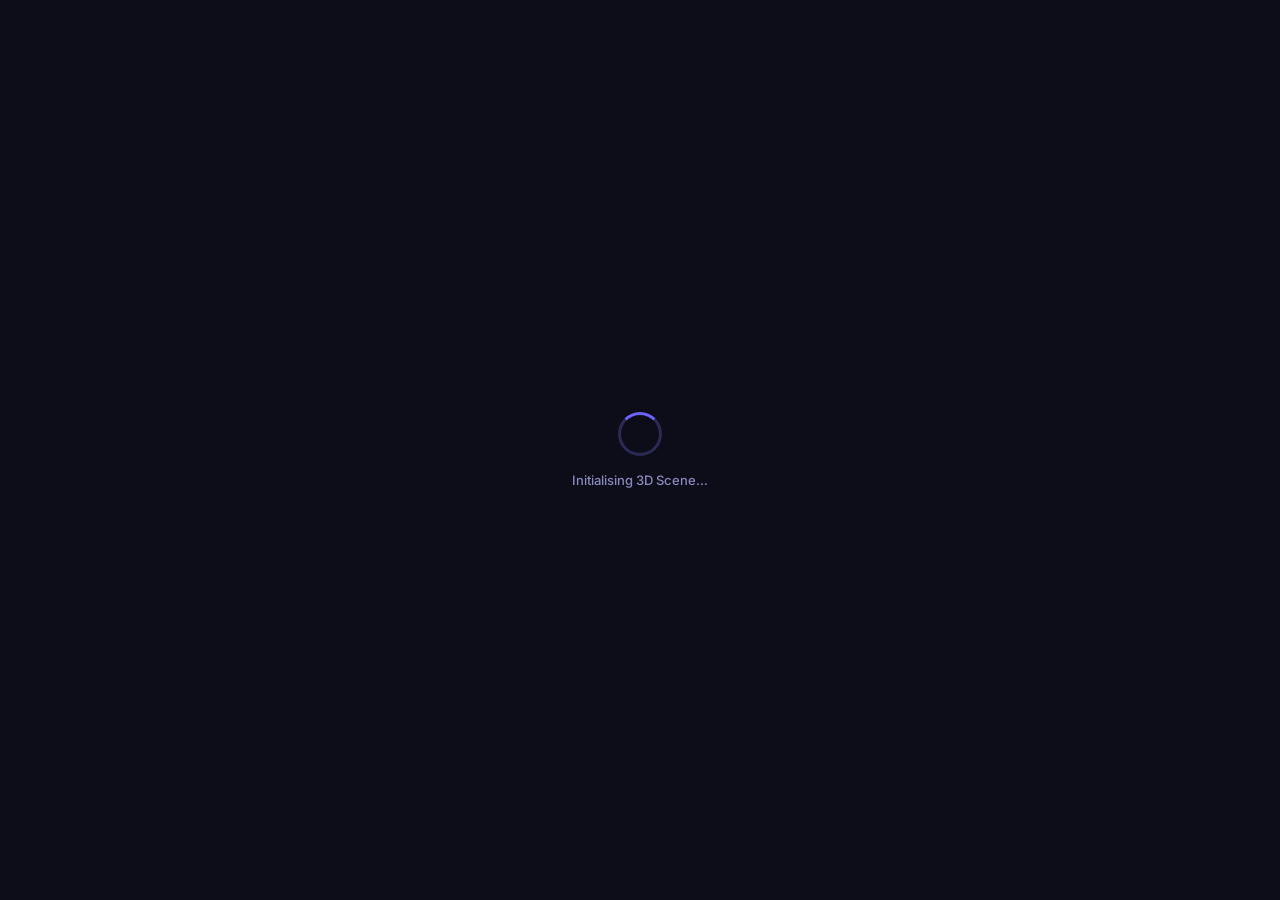
<file: docs/index.html>
<!DOCTYPE html>
<html lang="en">
<head>
  <meta charset="UTF-8" />
  <meta name="viewport" content="width=device-width, initial-scale=1.0" />
  <title>3D Products Dashboard</title>
  <link rel="preconnect" href="https://fonts.googleapis.com" />
  <link href="https://fonts.googleapis.com/css2?family=Inter:wght@400;500;600;700&display=swap" rel="stylesheet" />
  <link rel="stylesheet" href="css/style.css" />

  <!-- Three.js (Local Vendor + CDN Fallback) -->
  <script src="js/vendor/three.min.js" onerror="this.onerror=null;this.src='https://cdnjs.cloudflare.com/ajax/libs/three.js/r128/three.min.js';"></script>
  <script src="js/vendor/OrbitControls.js" onerror="this.onerror=null;this.src='https://cdn.jsdelivr.net/npm/three@0.128.0/examples/js/controls/OrbitControls.js';"></script>
  <script src="js/vendor/CSS2DRenderer.js" onerror="this.onerror=null;this.src='https://cdn.jsdelivr.net/npm/three@0.128.0/examples/js/renderers/CSS2DRenderer.js';"></script>
</head>
<body>

<!-- ── Loading Overlay ── -->
<div id="loading">
  <div class="spinner"></div>
  <div class="loading-text">Initialising 3D Scene…</div>
</div>

<!-- ── Tooltip ── -->
<div id="tooltip"></div>

<!-- ── Top Navigation ── -->
<nav id="topbar">
  <span class="logo">🧊 3D Products</span>

  <button class="cat-pill active" data-cat="All"         onclick="switchCat('All',this)">All</button>
  <button class="cat-pill"        data-cat="Smartphone"  onclick="switchCat('Smartphone',this)">📱 Smartphones</button>
  <button class="cat-pill"        data-cat="Laptop"      onclick="switchCat('Laptop',this)">💻 Laptops</button>
  <button class="cat-pill"        data-cat="TV"          onclick="switchCat('TV',this)">📺 TVs</button>
  <button class="cat-pill"        data-cat="Headphones"  onclick="switchCat('Headphones',this)">🎧 Headphones</button>
  <button class="cat-pill"        data-cat="Tablet"      onclick="switchCat('Tablet',this)">📱 Tablets</button>
  <button class="cat-pill"        data-cat="Smartwatch"  onclick="switchCat('Smartwatch',this)">⌚ Watches</button>

  <button id="mode-toggle" onclick="toggleMode()">
    <span class="icon" id="mode-icon">🌙</span>
    <span id="mode-label">Dark Mode</span>
  </button>
</nav>

<!-- ── 3D Canvas ── -->
<div id="canvas-container"></div>

<!-- ── Info Panel ── -->
<div id="info-panel">
  <strong>🖱 Drag</strong> to orbit &nbsp;|&nbsp;
  <strong>Scroll</strong> to zoom &nbsp;|&nbsp;
  <strong>Hover</strong> a product for details
</div>

<!-- ── Count Badge ── -->
<div id="count-badge">54 Products</div>

<!-- Product Data & Scene Engine -->
<script src="js/products-data.js"></script>
<script src="js/scene3d.js"></script>

<script>
  // ── Globals ──────────────────────────────────────
  let scene3d  = null;
  let lightMode = false;
  let currentCat = 'All';

  // ── Boot ─────────────────────────────────────────
  window.addEventListener('DOMContentLoaded', () => {
    scene3d = new Scene3D('canvas-container');
    scene3d.initLabelRenderer();

    // Load ALL products on start
    scene3d.loadProducts(PRODUCTS_DATA);

    // Hide loader
    setTimeout(() => {
      document.getElementById('loading').classList.add('hidden');
    }, 800);
  });

  // ── Category Switch ──────────────────────────────
  function switchCat(cat, btn) {
    currentCat = cat;
    document.querySelectorAll('.cat-pill').forEach(b => b.classList.remove('active'));
    btn.classList.add('active');

    // Show loading briefly
    const loading = document.getElementById('loading');
    loading.classList.remove('hidden');

    setTimeout(() => {
      const filtered = cat === 'All'
        ? PRODUCTS_DATA
        : PRODUCTS_DATA.filter(p => p.category === cat);
      scene3d.loadProducts(filtered);
      loading.classList.add('hidden');
    }, 300);
  }

  // ── Dark / Light Toggle ───────────────────────────
  function toggleMode() {
    lightMode = !lightMode;
    document.body.classList.toggle('light-mode', lightMode);
    scene3d.setLightMode(lightMode);
    document.getElementById('mode-icon').textContent  = lightMode ? '☀️' : '🌙';
    document.getElementById('mode-label').textContent = lightMode ? 'Light Mode' : 'Dark Mode';
  }

  // ── Power BI iframe message listener ────────────
  // Receives JSON from Power BI HTML Content visual
  window.addEventListener('message', (event) => {
    try {
      const data = JSON.parse(event.data);
      if (data && data.type === 'pbi-filter') {
        const cat = data.category || 'All';
        const btn = document.querySelector(`[data-cat="${cat}"]`);
        if (btn) switchCat(cat, btn);
      }
      if (data && data.type === 'pbi-products' && Array.isArray(data.products)) {
        scene3d.loadProducts(data.products);
      }
    } catch(e) { /* ignore non-JSON */ }
  });
</script>
</body>
</html>
</file>
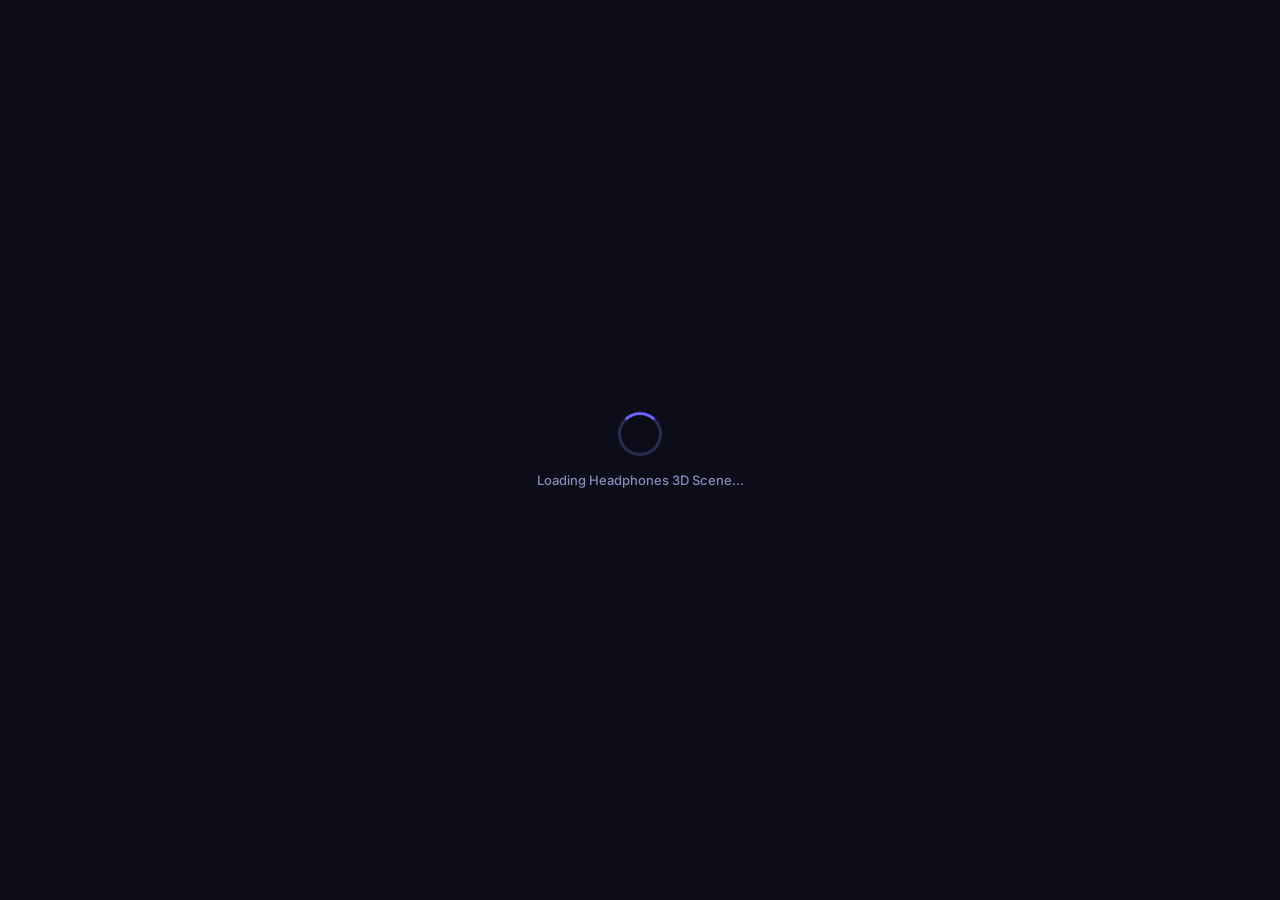
<file: docs/pages/headphones.html>
<!DOCTYPE html>
<html lang="en">
<head>
  <meta charset="UTF-8" />
  <meta name="viewport" content="width=device-width, initial-scale=1.0" />
  <title>Headphones — 3D Dashboard</title>
  <link rel="preconnect" href="https://fonts.googleapis.com" />
  <link href="https://fonts.googleapis.com/css2?family=Inter:wght@400;500;600;700&display=swap" rel="stylesheet" />
  <link rel="stylesheet" href="../css/style.css" />
    <script src="../js/vendor/three.min.js" onerror="this.onerror=null;this.src='https://cdnjs.cloudflare.com/ajax/libs/three.js/r128/three.min.js';"></script>
  <script src="../js/vendor/OrbitControls.js" onerror="this.onerror=null;this.src='https://cdn.jsdelivr.net/npm/three@0.128.0/examples/js/controls/OrbitControls.js';"></script>
  <script src="../js/vendor/CSS2DRenderer.js" onerror="this.onerror=null;this.src='https://cdn.jsdelivr.net/npm/three@0.128.0/examples/js/renderers/CSS2DRenderer.js';"></script>
</head>
<body>
<div id="loading"><div class="spinner"></div><div class="loading-text">Loading Headphones 3D Scene…</div></div>
<div id="tooltip"></div>
<nav id="topbar">
  <span class="logo">🎧 Headphones</span>
  <a href="../index.html" style="margin-left:auto;text-decoration:none;">
    <button class="cat-pill">← All Products</button>
  </a>
  <button id="mode-toggle" onclick="toggleMode()">
    <span class="icon" id="mode-icon">🌙</span>
    <span id="mode-label">Dark Mode</span>
  </button>
</nav>
<div id="canvas-container"></div>
<div id="info-panel"><strong>🖱 Drag</strong> to orbit &nbsp;|&nbsp; <strong>Scroll</strong> to zoom &nbsp;|&nbsp; <strong>Hover</strong> a product</div>
<div id="count-badge">0 Products</div>
<script src="../js/products-data.js"></script>
<script src="../js/scene3d.js"></script>
<script>
  let scene3d = null;
  let lightMode = false;
  window.addEventListener('DOMContentLoaded', () => {
    scene3d = new Scene3D('canvas-container');
    scene3d.initLabelRenderer();
    const products = BY_CATEGORY['Headphones'] || [];
    scene3d.loadProducts(products);
    setTimeout(() => { document.getElementById('loading').classList.add('hidden'); }, 800);
  });
  function toggleMode() {
    lightMode = !lightMode;
    document.body.classList.toggle('light-mode', lightMode);
    scene3d.setLightMode(lightMode);
    document.getElementById('mode-icon').textContent  = lightMode ? '☀️' : '🌙';
    document.getElementById('mode-label').textContent = lightMode ? 'Light Mode' : 'Dark Mode';
  }
  window.addEventListener('message', (event) => {
    try {
      const data = JSON.parse(event.data);
      if (data && data.type === 'pbi-products' && Array.isArray(data.products)) {
        scene3d.loadProducts(data.products.filter(p => p.category === 'Headphones'));
      }
    } catch(e) {}
  });
</script>
</body>
</html>
</file>
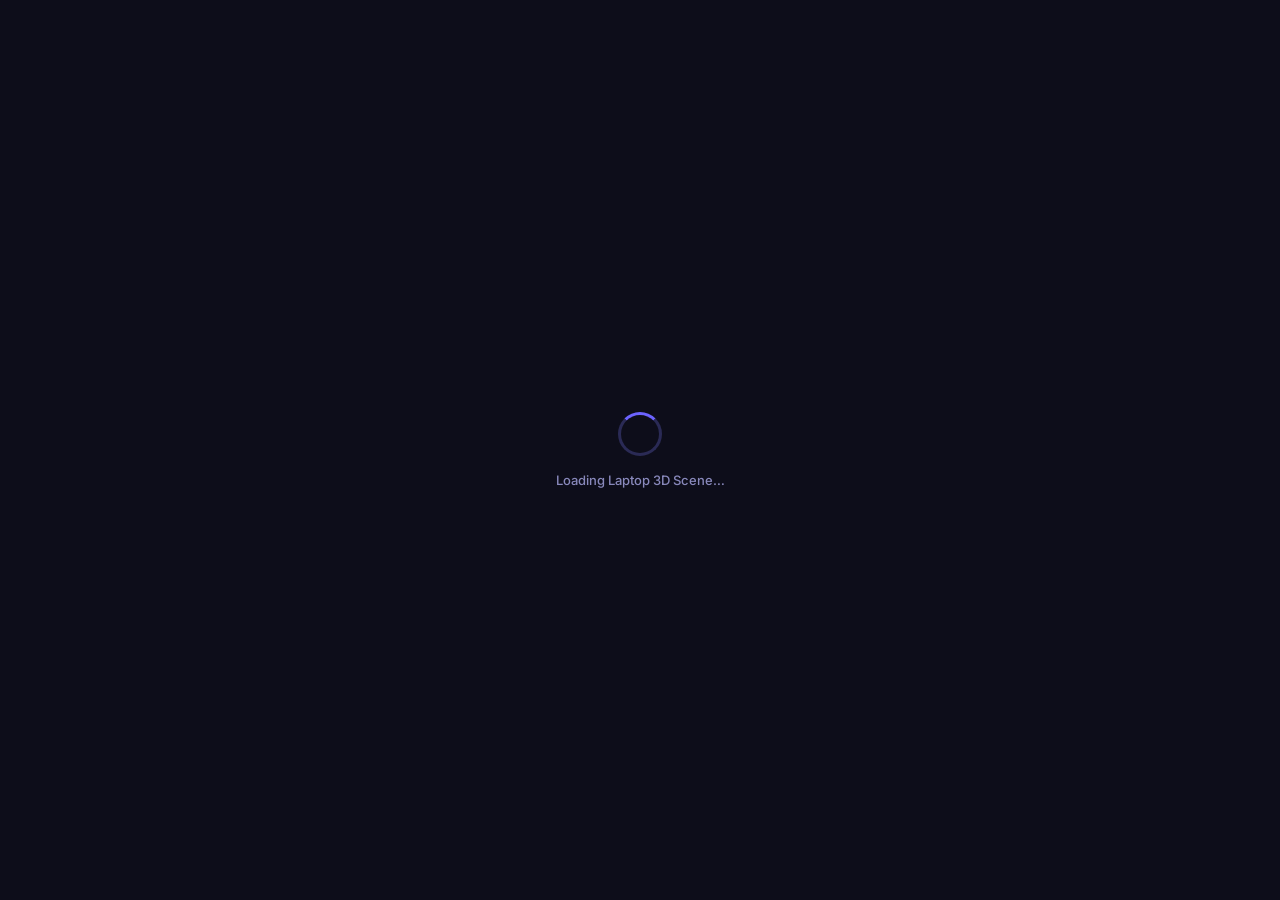
<file: docs/pages/laptops.html>
<!DOCTYPE html>
<html lang="en">
<head>
  <meta charset="UTF-8" />
  <meta name="viewport" content="width=device-width, initial-scale=1.0" />
  <title>Laptop — 3D Dashboard</title>
  <link rel="preconnect" href="https://fonts.googleapis.com" />
  <link href="https://fonts.googleapis.com/css2?family=Inter:wght@400;500;600;700&display=swap" rel="stylesheet" />
  <link rel="stylesheet" href="../css/style.css" />
    <script src="../js/vendor/three.min.js" onerror="this.onerror=null;this.src='https://cdnjs.cloudflare.com/ajax/libs/three.js/r128/three.min.js';"></script>
  <script src="../js/vendor/OrbitControls.js" onerror="this.onerror=null;this.src='https://cdn.jsdelivr.net/npm/three@0.128.0/examples/js/controls/OrbitControls.js';"></script>
  <script src="../js/vendor/CSS2DRenderer.js" onerror="this.onerror=null;this.src='https://cdn.jsdelivr.net/npm/three@0.128.0/examples/js/renderers/CSS2DRenderer.js';"></script>
</head>
<body>
<div id="loading"><div class="spinner"></div><div class="loading-text">Loading Laptop 3D Scene…</div></div>
<div id="tooltip"></div>
<nav id="topbar">
  <span class="logo">💻 Laptop</span>
  <a href="../index.html" style="margin-left:auto;text-decoration:none;">
    <button class="cat-pill">← All Products</button>
  </a>
  <button id="mode-toggle" onclick="toggleMode()">
    <span class="icon" id="mode-icon">🌙</span>
    <span id="mode-label">Dark Mode</span>
  </button>
</nav>
<div id="canvas-container"></div>
<div id="info-panel"><strong>🖱 Drag</strong> to orbit &nbsp;|&nbsp; <strong>Scroll</strong> to zoom &nbsp;|&nbsp; <strong>Hover</strong> a product</div>
<div id="count-badge">0 Products</div>
<script src="../js/products-data.js"></script>
<script src="../js/scene3d.js"></script>
<script>
  let scene3d = null;
  let lightMode = false;
  window.addEventListener('DOMContentLoaded', () => {
    scene3d = new Scene3D('canvas-container');
    scene3d.initLabelRenderer();
    const products = BY_CATEGORY['Laptop'] || [];
    scene3d.loadProducts(products);
    setTimeout(() => { document.getElementById('loading').classList.add('hidden'); }, 800);
  });
  function toggleMode() {
    lightMode = !lightMode;
    document.body.classList.toggle('light-mode', lightMode);
    scene3d.setLightMode(lightMode);
    document.getElementById('mode-icon').textContent  = lightMode ? '☀️' : '🌙';
    document.getElementById('mode-label').textContent = lightMode ? 'Light Mode' : 'Dark Mode';
  }
  window.addEventListener('message', (event) => {
    try {
      const data = JSON.parse(event.data);
      if (data && data.type === 'pbi-products' && Array.isArray(data.products)) {
        scene3d.loadProducts(data.products.filter(p => p.category === 'Laptop'));
      }
    } catch(e) {}
  });
</script>
</body>
</html>
</file>
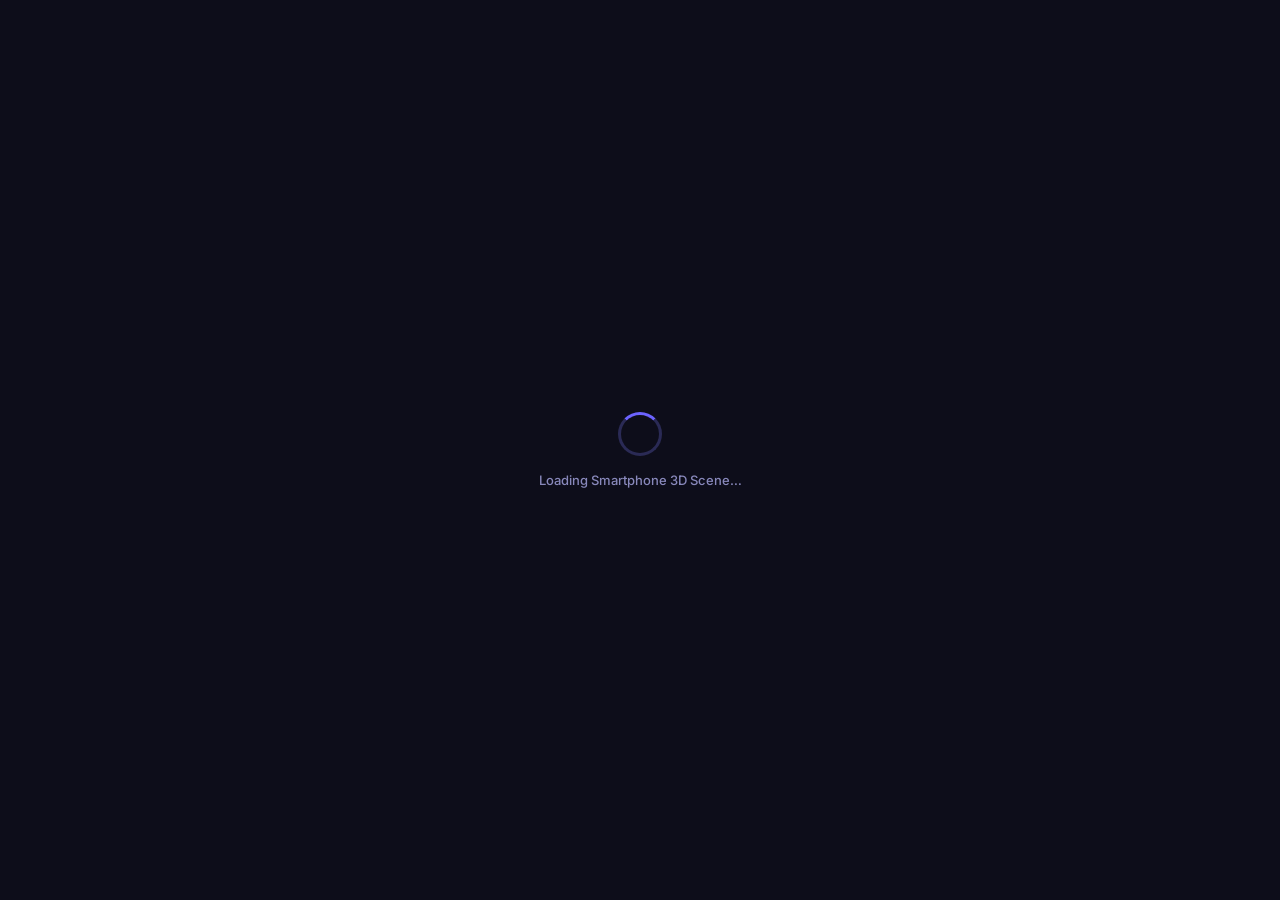
<file: docs/pages/smartphones.html>
<!DOCTYPE html>
<html lang="en">
<head>
  <meta charset="UTF-8" />
  <meta name="viewport" content="width=device-width, initial-scale=1.0" />
  <title>Smartphone — 3D Dashboard</title>
  <link rel="preconnect" href="https://fonts.googleapis.com" />
  <link href="https://fonts.googleapis.com/css2?family=Inter:wght@400;500;600;700&display=swap" rel="stylesheet" />
  <link rel="stylesheet" href="../css/style.css" />
    <script src="../js/vendor/three.min.js" onerror="this.onerror=null;this.src='https://cdnjs.cloudflare.com/ajax/libs/three.js/r128/three.min.js';"></script>
  <script src="../js/vendor/OrbitControls.js" onerror="this.onerror=null;this.src='https://cdn.jsdelivr.net/npm/three@0.128.0/examples/js/controls/OrbitControls.js';"></script>
  <script src="../js/vendor/CSS2DRenderer.js" onerror="this.onerror=null;this.src='https://cdn.jsdelivr.net/npm/three@0.128.0/examples/js/renderers/CSS2DRenderer.js';"></script>
</head>
<body>
<div id="loading"><div class="spinner"></div><div class="loading-text">Loading Smartphone 3D Scene…</div></div>
<div id="tooltip"></div>
<nav id="topbar">
  <span class="logo">📱 Smartphone</span>
  <a href="../index.html" style="margin-left:auto;text-decoration:none;">
    <button class="cat-pill">← All Products</button>
  </a>
  <button id="mode-toggle" onclick="toggleMode()">
    <span class="icon" id="mode-icon">🌙</span>
    <span id="mode-label">Dark Mode</span>
  </button>
</nav>
<div id="canvas-container"></div>
<div id="info-panel"><strong>🖱 Drag</strong> to orbit &nbsp;|&nbsp; <strong>Scroll</strong> to zoom &nbsp;|&nbsp; <strong>Hover</strong> a product</div>
<div id="count-badge">0 Products</div>
<script src="../js/products-data.js"></script>
<script src="../js/scene3d.js"></script>
<script>
  let scene3d = null;
  let lightMode = false;
  window.addEventListener('DOMContentLoaded', () => {
    scene3d = new Scene3D('canvas-container');
    scene3d.initLabelRenderer();
    const products = BY_CATEGORY['Smartphone'] || [];
    scene3d.loadProducts(products);
    setTimeout(() => { document.getElementById('loading').classList.add('hidden'); }, 800);
  });
  function toggleMode() {
    lightMode = !lightMode;
    document.body.classList.toggle('light-mode', lightMode);
    scene3d.setLightMode(lightMode);
    document.getElementById('mode-icon').textContent  = lightMode ? '☀️' : '🌙';
    document.getElementById('mode-label').textContent = lightMode ? 'Light Mode' : 'Dark Mode';
  }
  window.addEventListener('message', (event) => {
    try {
      const data = JSON.parse(event.data);
      if (data && data.type === 'pbi-products' && Array.isArray(data.products)) {
        scene3d.loadProducts(data.products.filter(p => p.category === 'Smartphone'));
      }
    } catch(e) {}
  });
</script>
</body>
</html>
</file>
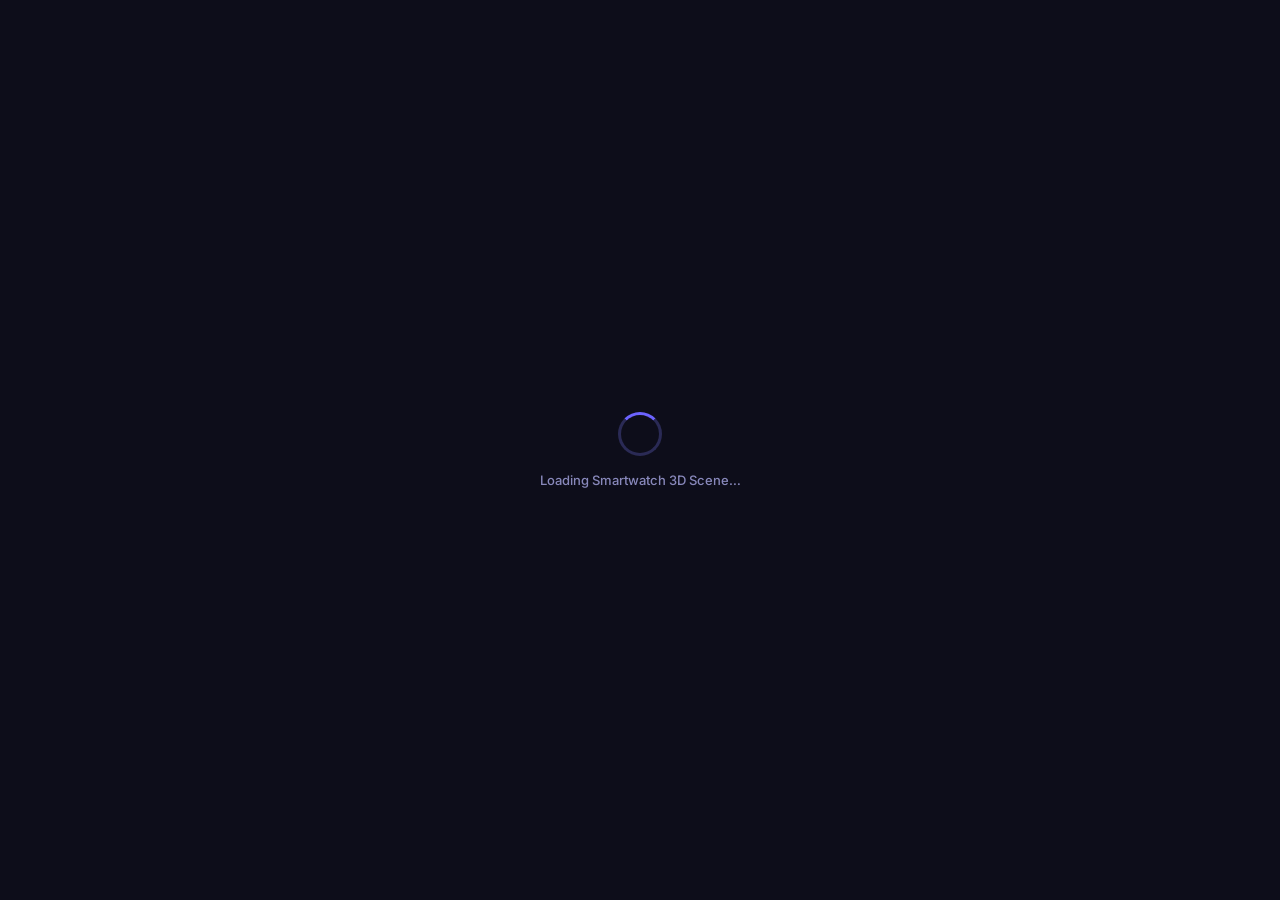
<file: docs/pages/smartwatches.html>
<!DOCTYPE html>
<html lang="en">
<head>
  <meta charset="UTF-8" />
  <meta name="viewport" content="width=device-width, initial-scale=1.0" />
  <title>Smartwatch — 3D Dashboard</title>
  <link rel="preconnect" href="https://fonts.googleapis.com" />
  <link href="https://fonts.googleapis.com/css2?family=Inter:wght@400;500;600;700&display=swap" rel="stylesheet" />
  <link rel="stylesheet" href="../css/style.css" />
    <script src="../js/vendor/three.min.js" onerror="this.onerror=null;this.src='https://cdnjs.cloudflare.com/ajax/libs/three.js/r128/three.min.js';"></script>
  <script src="../js/vendor/OrbitControls.js" onerror="this.onerror=null;this.src='https://cdn.jsdelivr.net/npm/three@0.128.0/examples/js/controls/OrbitControls.js';"></script>
  <script src="../js/vendor/CSS2DRenderer.js" onerror="this.onerror=null;this.src='https://cdn.jsdelivr.net/npm/three@0.128.0/examples/js/renderers/CSS2DRenderer.js';"></script>
</head>
<body>
<div id="loading"><div class="spinner"></div><div class="loading-text">Loading Smartwatch 3D Scene…</div></div>
<div id="tooltip"></div>
<nav id="topbar">
  <span class="logo">⌚ Smartwatch</span>
  <a href="../index.html" style="margin-left:auto;text-decoration:none;">
    <button class="cat-pill">← All Products</button>
  </a>
  <button id="mode-toggle" onclick="toggleMode()">
    <span class="icon" id="mode-icon">🌙</span>
    <span id="mode-label">Dark Mode</span>
  </button>
</nav>
<div id="canvas-container"></div>
<div id="info-panel"><strong>🖱 Drag</strong> to orbit &nbsp;|&nbsp; <strong>Scroll</strong> to zoom &nbsp;|&nbsp; <strong>Hover</strong> a product</div>
<div id="count-badge">0 Products</div>
<script src="../js/products-data.js"></script>
<script src="../js/scene3d.js"></script>
<script>
  let scene3d = null;
  let lightMode = false;
  window.addEventListener('DOMContentLoaded', () => {
    scene3d = new Scene3D('canvas-container');
    scene3d.initLabelRenderer();
    const products = BY_CATEGORY['Smartwatch'] || [];
    scene3d.loadProducts(products);
    setTimeout(() => { document.getElementById('loading').classList.add('hidden'); }, 800);
  });
  function toggleMode() {
    lightMode = !lightMode;
    document.body.classList.toggle('light-mode', lightMode);
    scene3d.setLightMode(lightMode);
    document.getElementById('mode-icon').textContent  = lightMode ? '☀️' : '🌙';
    document.getElementById('mode-label').textContent = lightMode ? 'Light Mode' : 'Dark Mode';
  }
  window.addEventListener('message', (event) => {
    try {
      const data = JSON.parse(event.data);
      if (data && data.type === 'pbi-products' && Array.isArray(data.products)) {
        scene3d.loadProducts(data.products.filter(p => p.category === 'Smartwatch'));
      }
    } catch(e) {}
  });
</script>
</body>
</html>
</file>
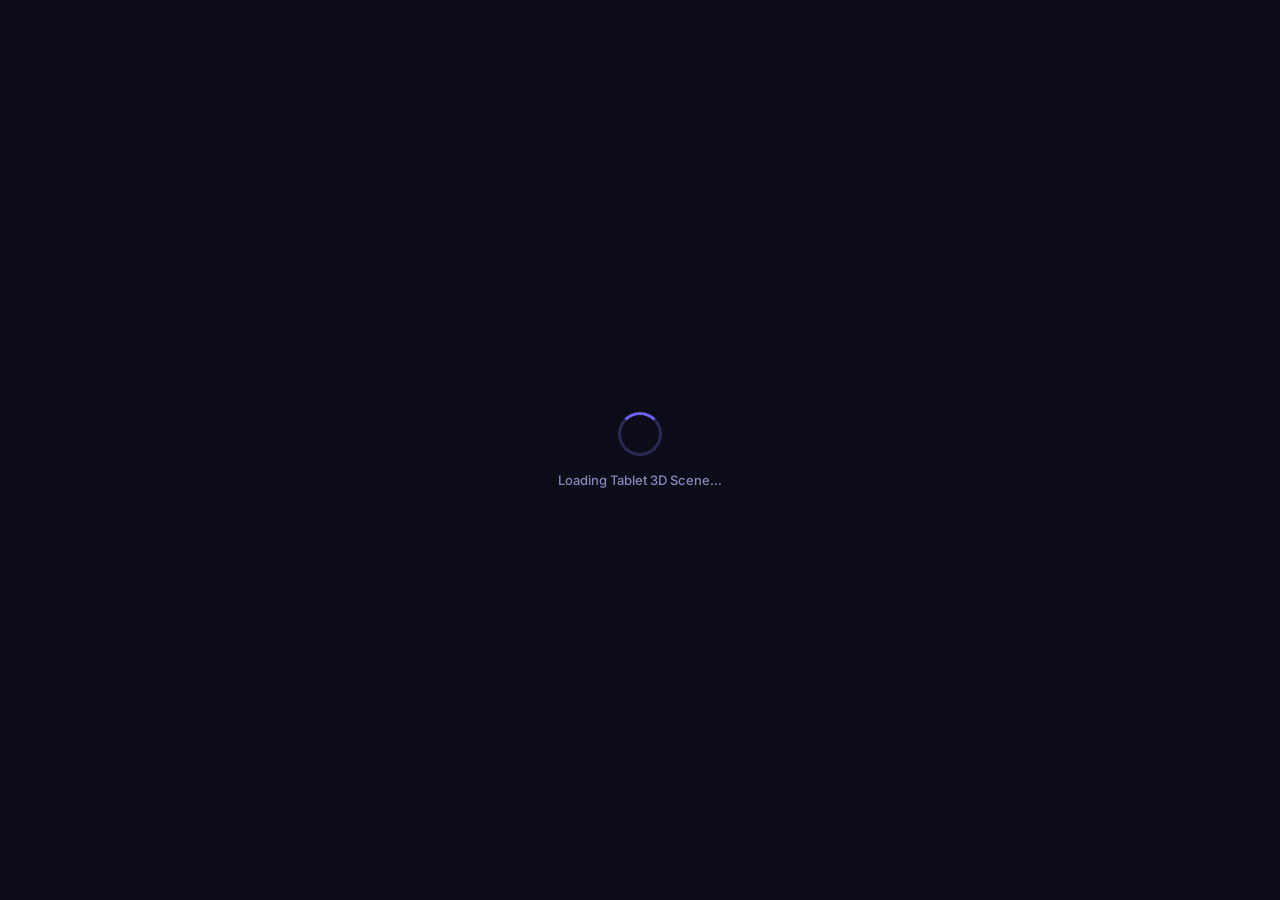
<file: docs/pages/tablets.html>
<!DOCTYPE html>
<html lang="en">
<head>
  <meta charset="UTF-8" />
  <meta name="viewport" content="width=device-width, initial-scale=1.0" />
  <title>Tablet — 3D Dashboard</title>
  <link rel="preconnect" href="https://fonts.googleapis.com" />
  <link href="https://fonts.googleapis.com/css2?family=Inter:wght@400;500;600;700&display=swap" rel="stylesheet" />
  <link rel="stylesheet" href="../css/style.css" />
    <script src="../js/vendor/three.min.js" onerror="this.onerror=null;this.src='https://cdnjs.cloudflare.com/ajax/libs/three.js/r128/three.min.js';"></script>
  <script src="../js/vendor/OrbitControls.js" onerror="this.onerror=null;this.src='https://cdn.jsdelivr.net/npm/three@0.128.0/examples/js/controls/OrbitControls.js';"></script>
  <script src="../js/vendor/CSS2DRenderer.js" onerror="this.onerror=null;this.src='https://cdn.jsdelivr.net/npm/three@0.128.0/examples/js/renderers/CSS2DRenderer.js';"></script>
</head>
<body>
<div id="loading"><div class="spinner"></div><div class="loading-text">Loading Tablet 3D Scene…</div></div>
<div id="tooltip"></div>
<nav id="topbar">
  <span class="logo">📱 Tablet</span>
  <a href="../index.html" style="margin-left:auto;text-decoration:none;">
    <button class="cat-pill">← All Products</button>
  </a>
  <button id="mode-toggle" onclick="toggleMode()">
    <span class="icon" id="mode-icon">🌙</span>
    <span id="mode-label">Dark Mode</span>
  </button>
</nav>
<div id="canvas-container"></div>
<div id="info-panel"><strong>🖱 Drag</strong> to orbit &nbsp;|&nbsp; <strong>Scroll</strong> to zoom &nbsp;|&nbsp; <strong>Hover</strong> a product</div>
<div id="count-badge">0 Products</div>
<script src="../js/products-data.js"></script>
<script src="../js/scene3d.js"></script>
<script>
  let scene3d = null;
  let lightMode = false;
  window.addEventListener('DOMContentLoaded', () => {
    scene3d = new Scene3D('canvas-container');
    scene3d.initLabelRenderer();
    const products = BY_CATEGORY['Tablet'] || [];
    scene3d.loadProducts(products);
    setTimeout(() => { document.getElementById('loading').classList.add('hidden'); }, 800);
  });
  function toggleMode() {
    lightMode = !lightMode;
    document.body.classList.toggle('light-mode', lightMode);
    scene3d.setLightMode(lightMode);
    document.getElementById('mode-icon').textContent  = lightMode ? '☀️' : '🌙';
    document.getElementById('mode-label').textContent = lightMode ? 'Light Mode' : 'Dark Mode';
  }
  window.addEventListener('message', (event) => {
    try {
      const data = JSON.parse(event.data);
      if (data && data.type === 'pbi-products' && Array.isArray(data.products)) {
        scene3d.loadProducts(data.products.filter(p => p.category === 'Tablet'));
      }
    } catch(e) {}
  });
</script>
</body>
</html>
</file>
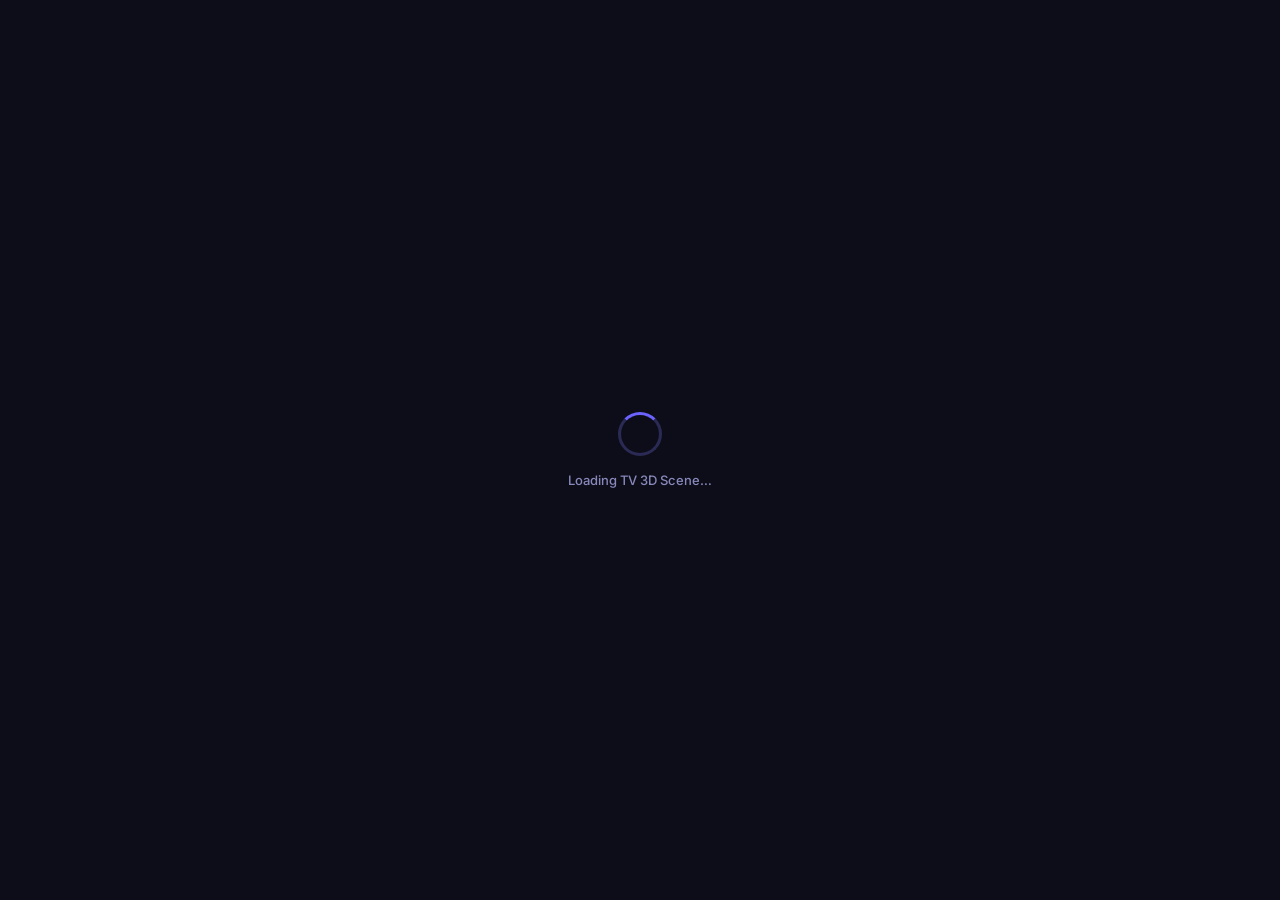
<file: docs/pages/tvs.html>
<!DOCTYPE html>
<html lang="en">
<head>
  <meta charset="UTF-8" />
  <meta name="viewport" content="width=device-width, initial-scale=1.0" />
  <title>TV — 3D Dashboard</title>
  <link rel="preconnect" href="https://fonts.googleapis.com" />
  <link href="https://fonts.googleapis.com/css2?family=Inter:wght@400;500;600;700&display=swap" rel="stylesheet" />
  <link rel="stylesheet" href="../css/style.css" />
    <script src="../js/vendor/three.min.js" onerror="this.onerror=null;this.src='https://cdnjs.cloudflare.com/ajax/libs/three.js/r128/three.min.js';"></script>
  <script src="../js/vendor/OrbitControls.js" onerror="this.onerror=null;this.src='https://cdn.jsdelivr.net/npm/three@0.128.0/examples/js/controls/OrbitControls.js';"></script>
  <script src="../js/vendor/CSS2DRenderer.js" onerror="this.onerror=null;this.src='https://cdn.jsdelivr.net/npm/three@0.128.0/examples/js/renderers/CSS2DRenderer.js';"></script>
</head>
<body>
<div id="loading"><div class="spinner"></div><div class="loading-text">Loading TV 3D Scene…</div></div>
<div id="tooltip"></div>
<nav id="topbar">
  <span class="logo">📺 TV</span>
  <a href="../index.html" style="margin-left:auto;text-decoration:none;">
    <button class="cat-pill">← All Products</button>
  </a>
  <button id="mode-toggle" onclick="toggleMode()">
    <span class="icon" id="mode-icon">🌙</span>
    <span id="mode-label">Dark Mode</span>
  </button>
</nav>
<div id="canvas-container"></div>
<div id="info-panel"><strong>🖱 Drag</strong> to orbit &nbsp;|&nbsp; <strong>Scroll</strong> to zoom &nbsp;|&nbsp; <strong>Hover</strong> a product</div>
<div id="count-badge">0 Products</div>
<script src="../js/products-data.js"></script>
<script src="../js/scene3d.js"></script>
<script>
  let scene3d = null;
  let lightMode = false;
  window.addEventListener('DOMContentLoaded', () => {
    scene3d = new Scene3D('canvas-container');
    scene3d.initLabelRenderer();
    const products = BY_CATEGORY['TV'] || [];
    scene3d.loadProducts(products);
    setTimeout(() => { document.getElementById('loading').classList.add('hidden'); }, 800);
  });
  function toggleMode() {
    lightMode = !lightMode;
    document.body.classList.toggle('light-mode', lightMode);
    scene3d.setLightMode(lightMode);
    document.getElementById('mode-icon').textContent  = lightMode ? '☀️' : '🌙';
    document.getElementById('mode-label').textContent = lightMode ? 'Light Mode' : 'Dark Mode';
  }
  window.addEventListener('message', (event) => {
    try {
      const data = JSON.parse(event.data);
      if (data && data.type === 'pbi-products' && Array.isArray(data.products)) {
        scene3d.loadProducts(data.products.filter(p => p.category === 'TV'));
      }
    } catch(e) {}
  });
</script>
</body>
</html>
</file>
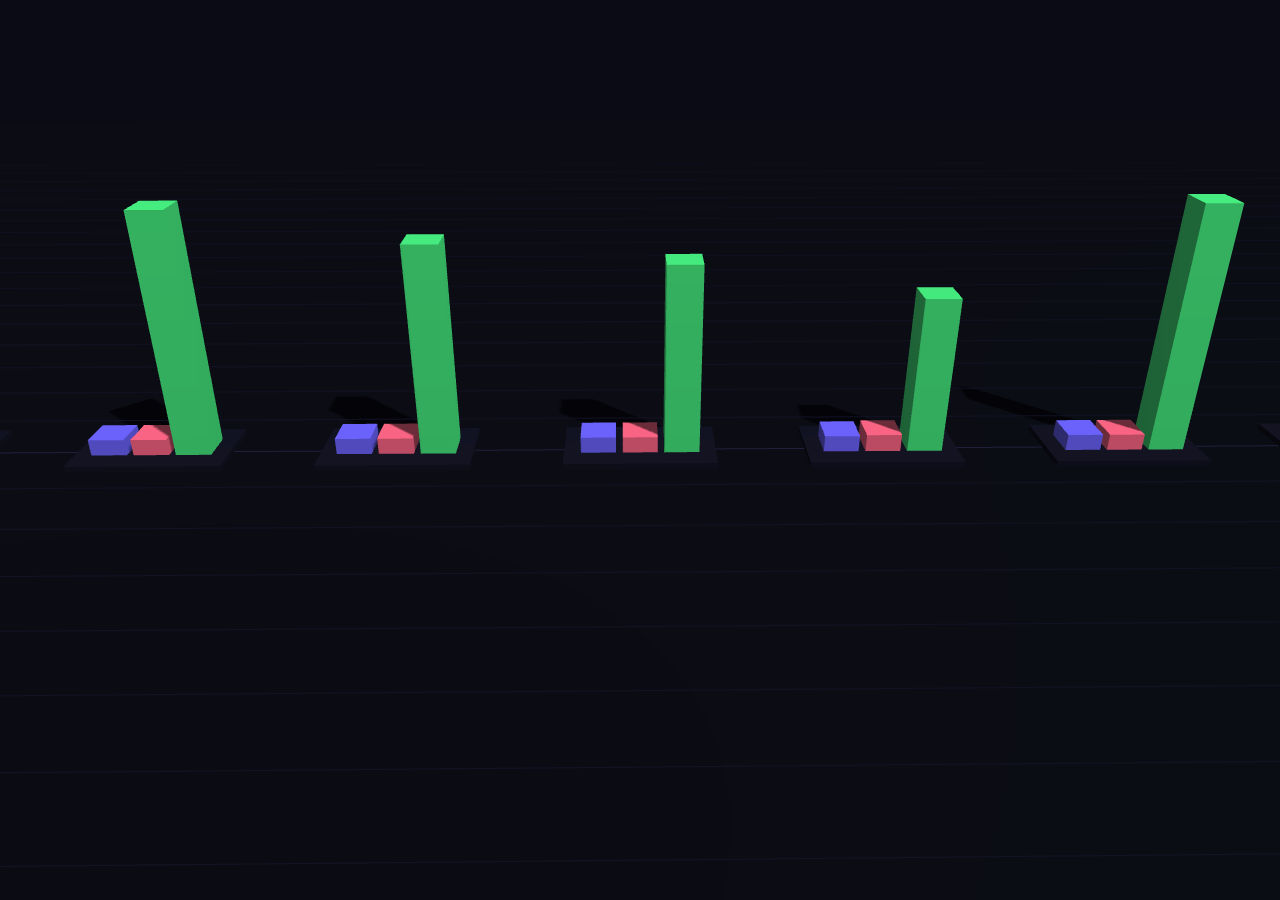
<file: docs/pages/viz/brands.html>
<!DOCTYPE html>
<html lang="en">
<head>
  <meta charset="UTF-8"/>
  <meta name="viewport" content="width=device-width,initial-scale=1.0"/>
  <title>3D Brand Benchmarks</title>
  <link href="https://fonts.googleapis.com/css2?family=Inter:wght@400;500;600;700&display=swap" rel="stylesheet"/>
  <link rel="stylesheet" href="../../css/style.css"/>

  <script src="../../js/vendor/three.min.js" onerror="this.onerror=null;this.src='https://cdnjs.cloudflare.com/ajax/libs/three.js/r128/three.min.js';"></script>
  <script src="../../js/vendor/OrbitControls.js" onerror="this.onerror=null;this.src='https://cdn.jsdelivr.net/npm/three@0.128.0/examples/js/controls/OrbitControls.js';"></script>
  <script src="../../js/sales-data.js"></script>
  <script src="../../js/shared-ui.js"></script>
  <style>
    body, html {
      margin: 0; padding: 0; width: 100%; height: 100%;
      overflow: hidden; background: transparent;
    }
    #canvas-container {
      position: absolute; top: 0; left: 0; width: 100%; height: 100%;
    }
  </style>
</head>
<body>
<div id="loading"><div class="spinner"></div><div class="loading-text">Loading Brand 3D…</div></div>
<div id="tooltip"></div>
<div id="canvas-container"></div>

<script>
const CAT    = getURLParam('cat') || '';
const REGION = getURLParam('region') || '';
const THEME  = (getURLParam('theme') || 'dark').toLowerCase();
const ROTATE = getURLParam('rotate') !== 'false';

if (THEME === 'light') {
  document.body.classList.add('light-mode');
}

let scene, camera, renderer, controls, raycaster, mouse;
let allBars = [];
let hoveredGroup = null;

function init() {
  const container = document.getElementById('canvas-container');
  const w = container.clientWidth || window.innerWidth || 600;
  const h = container.clientHeight || window.innerHeight || 450;

  scene = new THREE.Scene();
  const isLight = THEME === 'light';
  const bgColor = isLight ? 0xf4f5fb : 0x0a0b14;
  scene.background = new THREE.Color(bgColor);
  scene.fog = new THREE.FogExp2(bgColor, 0.03);

  camera = new THREE.PerspectiveCamera(45, w / h, 0.1, 100);
  camera.position.set(0, 6.5, 13);

  renderer = new THREE.WebGLRenderer({ antialias: true, alpha: true });
  renderer.setPixelRatio(Math.min(window.devicePixelRatio, 2));
  renderer.setSize(w, h);
  renderer.shadowMap.enabled = true;
  container.appendChild(renderer.domElement);

  if (typeof THREE.OrbitControls === 'function') {
    controls = new THREE.OrbitControls(camera, renderer.domElement);
    controls.enableDamping = true;
    controls.dampingFactor = 0.06;
    controls.autoRotate = ROTATE;
    controls.autoRotateSpeed = 0.75;
    controls.maxPolarAngle = Math.PI / 2.05;
  }

  // Lights
  scene.add(new THREE.AmbientLight(0xffffff, isLight ? 0.85 : 0.5));
  const dir = new THREE.DirectionalLight(0xffffff, isLight ? 1.2 : 1.4);
  dir.position.set(10, 18, 10);
  dir.castShadow = true;
  scene.add(dir);

  // Floor
  const floor = new THREE.Mesh(
    new THREE.PlaneGeometry(50, 50),
    new THREE.MeshStandardMaterial({ color: isLight ? 0xe9ecf6 : 0x05060b, roughness: 0.85, metalness: 0.15 })
  );
  floor.rotation.x = -Math.PI / 2;
  floor.receiveShadow = true;
  scene.add(floor);

  const grid = new THREE.GridHelper(36, 36, isLight ? 0xc4c8da : 0x222344, isLight ? 0xdcdff0 : 0x121326);
  grid.position.y = 0.01;
  scene.add(grid);

  raycaster = new THREE.Raycaster();
  mouse = new THREE.Vector2(-9999, -9999);

  buildBrandGroups();
  bindEvents();
  animate();

  const l = document.getElementById('loading');
  if (l) l.classList.add('hidden');
}

function buildBrandGroups() {
  const brandList = getAggregatedBrands({ category: CAT, region: REGION });
  if (brandList.length === 0) return;

  const maxRev   = Math.max(...brandList.map(b => b.revenue)) || 1;
  const maxUnits = Math.max(...brandList.map(b => b.units)) || 1;

  const numBrands = brandList.length;
  const groupSpacing = 3.2;
  const startX = -((numBrands - 1) * groupSpacing) / 2;

  brandList.forEach((b, i) => {
    const gx = startX + i * groupSpacing;
    const group = new THREE.Group();
    group.position.set(gx, 0, 0);

    const hRev   = Math.max(0.3, (b.revenue / maxRev) * 5.0);
    const hUnits = Math.max(0.3, (b.units / maxUnits) * 4.0);
    const hRate  = Math.max(0.3, ((b.avgRating - 4.0) / 1.0) * 4.2);

    const metrics = [
      { h: hRev,   color: 0x6c63ff, x: -0.55, label: 'Revenue' },
      { h: hUnits, color: 0xff6584, x:  0.0,  label: 'Units' },
      { h: hRate,  color: 0x43e97b, x:  0.55, label: 'Rating' }
    ];

    metrics.forEach(m => {
      const geo = new THREE.BoxGeometry(0.46, m.h, 0.46);
      geo.translate(0, m.h / 2, 0);
      const mat = new THREE.MeshStandardMaterial({
        color: m.color,
        roughness: 0.3,
        metalness: 0.4,
        emissive: new THREE.Color(m.color).multiplyScalar(0.2)
      });
      const bar = new THREE.Mesh(geo, mat);
      bar.position.set(m.x, 0, 0);
      bar.castShadow = true;
      bar.receiveShadow = true;
      bar.userData = { brandData: b, metric: m.label, origColor: m.color };
      group.add(bar);
      allBars.push(bar);
    });

    // Platform Base
    const platGeo = new THREE.BoxGeometry(2.0, 0.08, 1.1);
    const platMat = new THREE.MeshStandardMaterial({ color: THEME === 'light' ? 0xd0d4e6 : 0x1f2038, metalness: 0.6, roughness: 0.3 });
    const plat = new THREE.Mesh(platGeo, platMat);
    plat.position.y = 0.04;
    group.add(plat);

    // Brand Label Sprite
    const sprite = makeTextSprite(b.brand, {
      size: 80, width: 2.0, height: 0.45,
      bg: THEME === 'light' ? 'rgba(255,255,255,0.92)' : 'rgba(15,16,30,0.85)',
      color: THEME === 'light' ? '#111' : '#fff'
    });
    sprite.position.set(0, -0.32, 1.0);
    group.add(sprite);

    scene.add(group);
  });
}

function bindEvents() {
  window.addEventListener('resize', () => {
    const c = document.getElementById('canvas-container');
    camera.aspect = c.clientWidth / c.clientHeight;
    camera.updateProjectionMatrix();
    renderer.setSize(c.clientWidth, c.clientHeight);
  });

  const dom = renderer.domElement;
  dom.addEventListener('mousemove', e => {
    const rect = dom.getBoundingClientRect();
    mouse.x = ((e.clientX - rect.left) / rect.width) * 2 - 1;
    mouse.y = -((e.clientY - rect.top) / rect.height) * 2 + 1;

    if (hoveredGroup) {
      const b = hoveredGroup.userData.brandData;
      const html = `
        <div class="tt-name">${b.brand}</div>
        <div class="tt-row"><span class="tt-label">Total Revenue</span><span class="tt-value">${fmtPKR(b.revenue)}</span></div>
        <div class="tt-row"><span class="tt-label">Units Sold</span><span class="tt-value">${b.units.toLocaleString()}</span></div>
        <div class="tt-row"><span class="tt-label">Avg Rating</span><span class="tt-value">★ ${b.avgRating.toFixed(2)}</span></div>
        <div class="tt-row"><span class="tt-label">Catalog SKUs</span><span class="tt-value">${b.count} Models</span></div>
        ${REGION ? `<div class="tt-price">${REGION}</div>` : ''}
      `;
      showTooltip(html, e.clientX, e.clientY);
    }
  });

  dom.addEventListener('mouseleave', () => {
    mouse.set(-9999, -9999);
    hideTooltip();
  });
}

function animate() {
  requestAnimationFrame(animate);

  raycaster.setFromCamera(mouse, camera);
  const hits = raycaster.intersectObjects(allBars);

  if (hits.length > 0) {
    const target = hits[0].object;
    if (hoveredGroup !== target) {
      if (hoveredGroup) unhighlight(hoveredGroup);
      hoveredGroup = target;
      highlight(hoveredGroup);
    }
  } else {
    if (hoveredGroup) {
      unhighlight(hoveredGroup);
      hoveredGroup = null;
      hideTooltip();
    }
  }

  if (controls) controls.update();
  if (renderer) renderer.render(scene, camera);
}

function highlight(mesh) {
  mesh.material.emissiveIntensity = 0.8;
  mesh.scale.set(1.15, 1.05, 1.15);
  document.body.style.cursor = 'pointer';
}

function unhighlight(mesh) {
  mesh.material.emissiveIntensity = 0.2;
  mesh.scale.set(1, 1, 1);
  document.body.style.cursor = 'default';
}

window.addEventListener('DOMContentLoaded', init);
setTimeout(() => {
  const l = document.getElementById('loading');
  if (l) l.classList.add('hidden');
}, 1000);
</script>
</body>
</html>
</file>
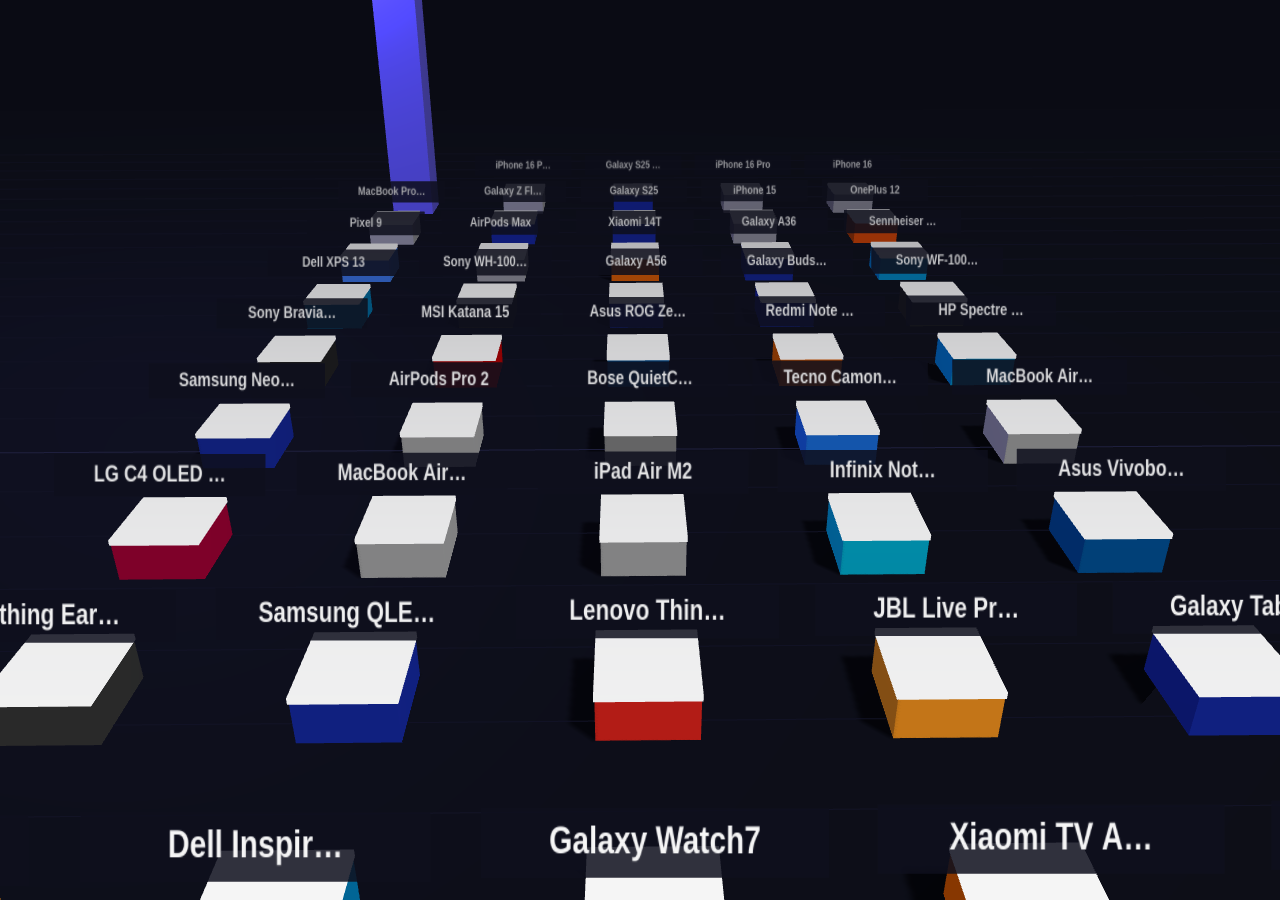
<file: docs/pages/viz/revenue.html>
<!DOCTYPE html>
<html lang="en">
<head>
  <meta charset="UTF-8"/>
  <meta name="viewport" content="width=device-width,initial-scale=1.0"/>
  <title>3D Revenue Bar Chart</title>
  <link href="https://fonts.googleapis.com/css2?family=Inter:wght@400;500;600;700&display=swap" rel="stylesheet"/>
  <link rel="stylesheet" href="../../css/style.css"/>

  <script src="../../js/vendor/three.min.js" onerror="this.onerror=null;this.src='https://cdnjs.cloudflare.com/ajax/libs/three.js/r128/three.min.js';"></script>
  <script src="../../js/vendor/OrbitControls.js" onerror="this.onerror=null;this.src='https://cdn.jsdelivr.net/npm/three@0.128.0/examples/js/controls/OrbitControls.js';"></script>
  <script src="../../js/sales-data.js"></script>
  <script src="../../js/shared-ui.js"></script>
  <style>
    body, html {
      margin: 0; padding: 0; width: 100%; height: 100%;
      overflow: hidden; background: transparent;
    }
    #canvas-container {
      position: absolute; top: 0; left: 0; width: 100%; height: 100%;
    }
  </style>
</head>
<body>
<div id="loading"><div class="spinner"></div><div class="loading-text">Loading Revenue 3D…</div></div>
<div id="tooltip"></div>
<div id="canvas-container"></div>

<script>
const CAT    = getURLParam('cat') || '';
const BRAND  = getURLParam('brand') || '';
const PROD   = getURLParam('product') || '';
const REGION = getURLParam('region') || '';
const THEME  = (getURLParam('theme') || 'dark').toLowerCase();
const ROTATE = getURLParam('rotate') !== 'false';

if (THEME === 'light') {
  document.body.classList.add('light-mode');
}

let scene, camera, renderer, controls, raycaster, mouse;
let bars = [];
let hoveredBar = null;

function init() {
  const container = document.getElementById('canvas-container');
  const w = container.clientWidth || window.innerWidth || 600;
  const h = container.clientHeight || window.innerHeight || 450;

  scene = new THREE.Scene();
  const isLight = THEME === 'light';
  const bgColor = isLight ? 0xf4f5fb : 0x0a0b14;
  scene.background = new THREE.Color(bgColor);
  scene.fog = new THREE.FogExp2(bgColor, 0.03);

  camera = new THREE.PerspectiveCamera(45, w / h, 0.1, 100);
  camera.position.set(0, 6, 12);

  renderer = new THREE.WebGLRenderer({ antialias: true, alpha: true });
  renderer.setPixelRatio(Math.min(window.devicePixelRatio, 2));
  renderer.setSize(w, h);
  renderer.shadowMap.enabled = true;
  renderer.shadowMap.type = THREE.PCFSoftShadowMap;
  container.appendChild(renderer.domElement);

  if (typeof THREE.OrbitControls === 'function') {
    controls = new THREE.OrbitControls(camera, renderer.domElement);
    controls.enableDamping = true;
    controls.dampingFactor = 0.06;
    controls.autoRotate = ROTATE;
    controls.autoRotateSpeed = 0.75;
    controls.maxPolarAngle = Math.PI / 2.05;
  }

  // Lights
  scene.add(new THREE.AmbientLight(0xffffff, isLight ? 0.85 : 0.5));
  const dirLight = new THREE.DirectionalLight(0xffffff, isLight ? 1.2 : 1.5);
  dirLight.position.set(10, 18, 10);
  dirLight.castShadow = true;
  scene.add(dirLight);

  const fill = new THREE.PointLight(isLight ? 0x99aaff : 0x6c63ff, 1.2, 30);
  fill.position.set(-8, 6, -5);
  scene.add(fill);

  // Floor
  const floor = new THREE.Mesh(
    new THREE.PlaneGeometry(50, 50),
    new THREE.MeshStandardMaterial({ color: isLight ? 0xe9ecf6 : 0x05060b, roughness: 0.85, metalness: 0.15 })
  );
  floor.rotation.x = -Math.PI / 2;
  floor.receiveShadow = true;
  scene.add(floor);

  const grid = new THREE.GridHelper(36, 36, isLight ? 0xc4c8da : 0x222344, isLight ? 0xdcdff0 : 0x121326);
  grid.position.y = 0.01;
  scene.add(grid);

  raycaster = new THREE.Raycaster();
  mouse = new THREE.Vector2(-9999, -9999);

  buildBars();
  bindEvents();
  animate();

  const l = document.getElementById('loading');
  if (l) l.classList.add('hidden');
}

function buildBars() {
  const list = getAggregatedSales({ category: CAT, brand: BRAND, product: PROD, region: REGION });
  if (list.length === 0) return;

  const maxRev = Math.max(...list.map(d => d.revenue)) || 1;
  const maxHeight = 5.2;
  const n = list.length;
  const cols = Math.min(n, 5);
  const rows = Math.ceil(n / cols);
  const spacingX = 2.4;
  const spacingZ = 2.4;

  list.forEach((item, i) => {
    const col = i % cols;
    const row = Math.floor(i / cols);
    const x = (col - (cols - 1) / 2) * spacingX;
    const z = (row - (rows - 1) / 2) * spacingZ;

    const barHeight = Math.max(0.4, (item.revenue / maxRev) * maxHeight);
    const bColor = brandColor(item.brand);

    const geo = new THREE.BoxGeometry(0.85, barHeight, 0.85);
    geo.translate(0, barHeight / 2, 0);

    const mat = new THREE.MeshStandardMaterial({
      color: bColor,
      roughness: 0.3,
      metalness: 0.45,
      emissive: new THREE.Color(bColor).multiplyScalar(0.2)
    });

    const mesh = new THREE.Mesh(geo, mat);
    mesh.position.set(x, 0, z);
    mesh.castShadow = true;
    mesh.receiveShadow = true;
    mesh.userData = {
      item: item,
      origColor: bColor,
      barHeight: barHeight
    };

    // Top Cap Accent
    const capGeo = new THREE.BoxGeometry(0.87, 0.06, 0.87);
    const capMat = new THREE.MeshBasicMaterial({ color: 0xffffff });
    const cap = new THREE.Mesh(capGeo, capMat);
    cap.position.y = barHeight + 0.03;
    mesh.add(cap);

    // Label Sprite
    const shortName = item.name.length > 13 ? item.name.substring(0, 11) + '…' : item.name;
    const sprite = makeTextSprite(shortName, {
      size: 80, width: 2.1, height: 0.42,
      bg: THEME === 'light' ? 'rgba(255,255,255,0.92)' : 'rgba(15,16,30,0.85)',
      color: THEME === 'light' ? '#111' : '#fff'
    });
    sprite.position.set(0, barHeight + 0.55, 0);
    mesh.add(sprite);

    scene.add(mesh);
    bars.push(mesh);
  });
}

function bindEvents() {
  window.addEventListener('resize', () => {
    const c = document.getElementById('canvas-container');
    camera.aspect = c.clientWidth / c.clientHeight;
    camera.updateProjectionMatrix();
    renderer.setSize(c.clientWidth, c.clientHeight);
  });

  const dom = renderer.domElement;
  dom.addEventListener('mousemove', e => {
    const rect = dom.getBoundingClientRect();
    mouse.x = ((e.clientX - rect.left) / rect.width) * 2 - 1;
    mouse.y = -((e.clientY - rect.top) / rect.height) * 2 + 1;

    if (hoveredBar) {
      const item = hoveredBar.userData.item;
      const html = `
        <div class="tt-name">${item.name}</div>
        <div class="tt-row"><span class="tt-label">Brand</span><span class="tt-value">${item.brand}</span></div>
        ${REGION ? `<div class="tt-row"><span class="tt-label">Region</span><span class="tt-value">${REGION}</span></div>` : ''}
        <div class="tt-row"><span class="tt-label">Units Sold</span><span class="tt-value">${item.units.toLocaleString()}</span></div>
        <div class="tt-row"><span class="tt-label">Rating</span><span class="tt-value">★ ${item.rating.toFixed(2)}</span></div>
        <div class="tt-price">${fmtPKR(item.revenue)}</div>
      `;
      showTooltip(html, e.clientX, e.clientY);
    }
  });

  dom.addEventListener('mouseleave', () => {
    mouse.set(-9999, -9999);
    hideTooltip();
  });
}

function animate() {
  requestAnimationFrame(animate);

  raycaster.setFromCamera(mouse, camera);
  const hits = raycaster.intersectObjects(bars);

  if (hits.length > 0) {
    const target = hits[0].object;
    if (hoveredBar !== target) {
      if (hoveredBar) unhighlight(hoveredBar);
      hoveredBar = target;
      highlight(hoveredBar);
    }
  } else {
    if (hoveredBar) {
      unhighlight(hoveredBar);
      hoveredBar = null;
      hideTooltip();
    }
  }

  if (controls) controls.update();
  if (renderer) renderer.render(scene, camera);
}

function highlight(mesh) {
  mesh.material.emissive.setHex(0x6c63ff);
  mesh.material.emissiveIntensity = 0.8;
  mesh.scale.set(1.08, 1.05, 1.08);
  document.body.style.cursor = 'pointer';
}

function unhighlight(mesh) {
  mesh.material.emissive.setHex(mesh.userData.origColor);
  mesh.material.emissiveIntensity = 0.2;
  mesh.scale.set(1, 1, 1);
  document.body.style.cursor = 'default';
}

window.addEventListener('DOMContentLoaded', init);
setTimeout(() => {
  const l = document.getElementById('loading');
  if (l) l.classList.add('hidden');
}, 1000);
</script>
</body>
</html>
</file>
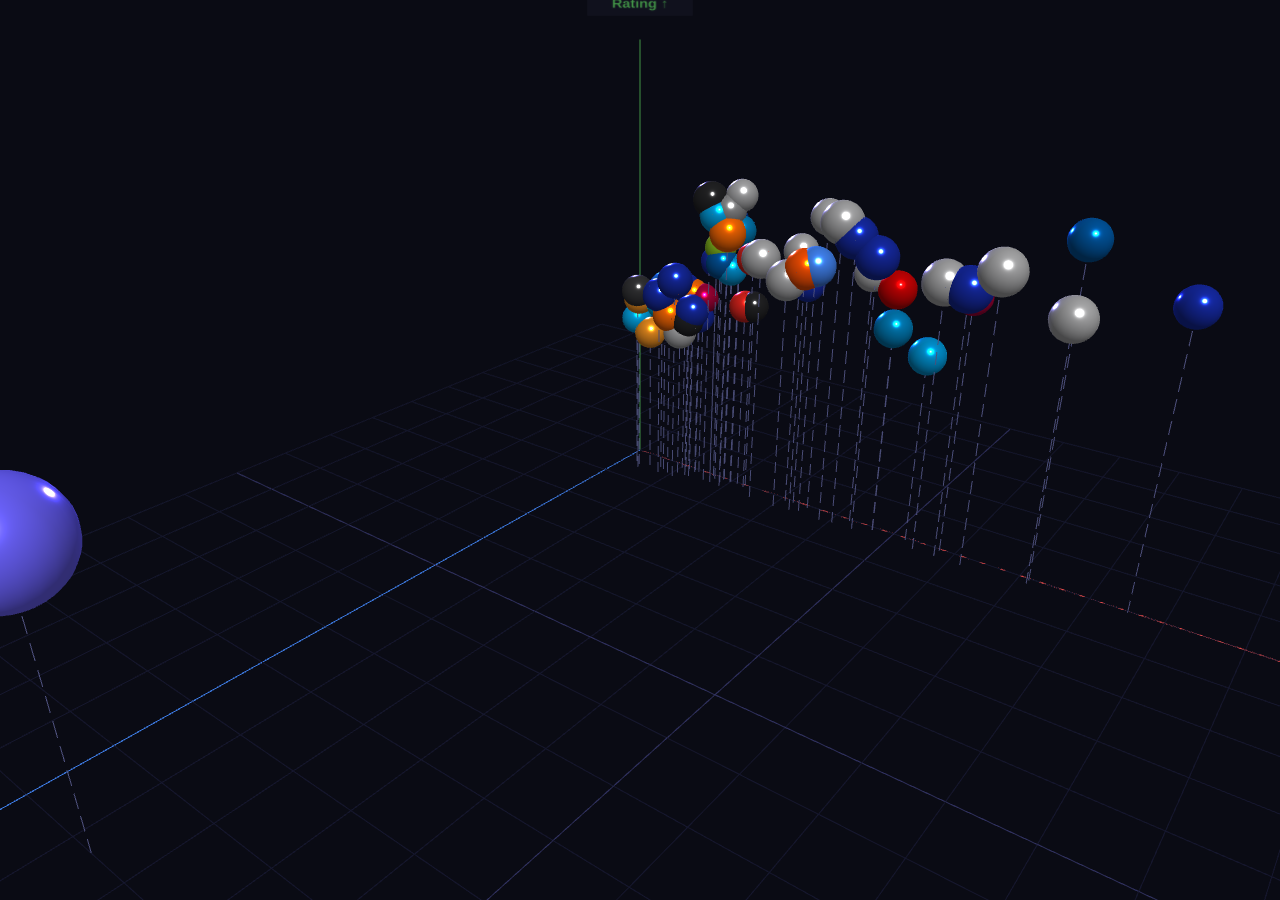
<file: docs/pages/viz/scatter.html>
<!DOCTYPE html>
<html lang="en">
<head>
  <meta charset="UTF-8"/>
  <meta name="viewport" content="width=device-width,initial-scale=1.0"/>
  <title>3D Scatter Matrix</title>
  <link href="https://fonts.googleapis.com/css2?family=Inter:wght@400;500;600;700&display=swap" rel="stylesheet"/>
  <link rel="stylesheet" href="../../css/style.css"/>

  <script src="../../js/vendor/three.min.js" onerror="this.onerror=null;this.src='https://cdnjs.cloudflare.com/ajax/libs/three.js/r128/three.min.js';"></script>
  <script src="../../js/vendor/OrbitControls.js" onerror="this.onerror=null;this.src='https://cdn.jsdelivr.net/npm/three@0.128.0/examples/js/controls/OrbitControls.js';"></script>
  <script src="../../js/products-data.js"></script>
  <script src="../../js/sales-data.js"></script>
  <script src="../../js/shared-ui.js"></script>
  <style>
    body, html {
      margin: 0; padding: 0; width: 100%; height: 100%;
      overflow: hidden; background: transparent;
    }
    #canvas-container {
      position: absolute; top: 0; left: 0; width: 100%; height: 100%;
    }
  </style>
</head>
<body>
<div id="loading"><div class="spinner"></div><div class="loading-text">Loading Matrix 3D…</div></div>
<div id="tooltip"></div>
<div id="canvas-container"></div>

<script>
const CAT    = getURLParam('cat') || '';
const BRAND  = getURLParam('brand') || '';
const PROD   = getURLParam('product') || '';
const REGION = getURLParam('region') || '';
const THEME  = (getURLParam('theme') || 'dark').toLowerCase();
const ROTATE = getURLParam('rotate') !== 'false';

if (THEME === 'light') {
  document.body.classList.add('light-mode');
}

let scene, camera, renderer, controls, raycaster, mouse;
let spheres = [];
let hoveredSphere = null;

function init() {
  const container = document.getElementById('canvas-container');
  const w = container.clientWidth || window.innerWidth || 600;
  const h = container.clientHeight || window.innerHeight || 450;

  scene = new THREE.Scene();
  const isLight = THEME === 'light';
  const bgColor = isLight ? 0xf4f5fb : 0x0a0b14;
  scene.background = new THREE.Color(bgColor);
  scene.fog = new THREE.FogExp2(bgColor, 0.025);

  camera = new THREE.PerspectiveCamera(45, w / h, 0.1, 100);
  camera.position.set(11, 8.5, 14);

  renderer = new THREE.WebGLRenderer({ antialias: true, alpha: true });
  renderer.setPixelRatio(Math.min(window.devicePixelRatio, 2));
  renderer.setSize(w, h);
  container.appendChild(renderer.domElement);

  if (typeof THREE.OrbitControls === 'function') {
    controls = new THREE.OrbitControls(camera, renderer.domElement);
    controls.enableDamping = true;
    controls.dampingFactor = 0.06;
    controls.autoRotate = ROTATE;
    controls.autoRotateSpeed = 0.65;
  }

  // Lighting
  scene.add(new THREE.AmbientLight(0xffffff, isLight ? 0.9 : 0.55));
  const dir = new THREE.DirectionalLight(0xffffff, isLight ? 1.2 : 1.4);
  dir.position.set(14, 22, 14);
  scene.add(dir);

  const backLight = new THREE.PointLight(isLight ? 0x99aaff : 0x6c63ff, 1.4, 35);
  backLight.position.set(-10, 8, -10);
  scene.add(backLight);

  // Coordinate Grid Base
  const grid = new THREE.GridHelper(20, 20, isLight ? 0xc4c8da : 0x333466, isLight ? 0xdcdff0 : 0x161830);
  grid.position.set(5, 0, 5);
  scene.add(grid);

  drawAxes();
  buildScatter();
  bindEvents();
  animate();

  const l = document.getElementById('loading');
  if (l) l.classList.add('hidden');
}

function drawAxes() {
  const origin = new THREE.Vector3(0, 0, 0);

  // Red X (Price)
  const xGeo = new THREE.BufferGeometry().setFromPoints([origin, new THREE.Vector3(12, 0, 0)]);
  scene.add(new THREE.Line(xGeo, new THREE.LineBasicMaterial({ color: 0xff5252, linewidth: 2 })));

  // Green Y (Rating)
  const yGeo = new THREE.BufferGeometry().setFromPoints([origin, new THREE.Vector3(0, 7, 0)]);
  scene.add(new THREE.Line(yGeo, new THREE.LineBasicMaterial({ color: 0x4caf50, linewidth: 2 })));

  // Blue Z (Units)
  const zGeo = new THREE.BufferGeometry().setFromPoints([origin, new THREE.Vector3(0, 0, 12)]);
  scene.add(new THREE.Line(zGeo, new THREE.LineBasicMaterial({ color: 0x448aff, linewidth: 2 })));

  const sX = makeTextSprite('Price →', { color: '#ff5252', bg: 'rgba(20,20,35,0.75)', width: 1.6, height: 0.35 });
  sX.position.set(12.6, 0, 0);
  scene.add(sX);

  const sY = makeTextSprite('Rating ↑', { color: '#4caf50', bg: 'rgba(20,20,35,0.75)', width: 1.6, height: 0.35 });
  sY.position.set(0, 7.5, 0);
  scene.add(sY);

  const sZ = makeTextSprite('Units →', { color: '#448aff', bg: 'rgba(20,20,35,0.75)', width: 1.6, height: 0.35 });
  sZ.position.set(0, 0, 12.6);
  scene.add(sZ);
}

function buildScatter() {
  const sales = getAggregatedSales({ category: CAT, brand: BRAND, product: PROD, region: REGION });
  if (sales.length === 0) return;

  const prodMap = {};
  if (typeof PRODUCTS_DATA !== 'undefined') {
    PRODUCTS_DATA.forEach(p => { prodMap[p.name] = p; });
  }

  const maxPrice = 800000;
  const maxUnits = Math.max(...sales.map(s => s.units)) || 1;
  const maxRev   = Math.max(...sales.map(s => s.revenue)) || 1;

  sales.forEach(s => {
    const pInfo = prodMap[s.name] || {};
    const price = pInfo.price || 100000;

    const x = Math.min(11, (price / maxPrice) * 11);
    const y = Math.max(0.6, ((s.rating - 4.1) / 0.9) * 6);
    const z = Math.min(11, (s.units / maxUnits) * 11);

    const rad = 0.22 + Math.sqrt(s.revenue / maxRev) * 0.42;
    const bColor = brandColor(s.brand);

    const geo = new THREE.SphereGeometry(rad, 24, 24);
    const mat = new THREE.MeshStandardMaterial({
      color: bColor,
      roughness: 0.2,
      metalness: 0.6,
      emissive: new THREE.Color(bColor).multiplyScalar(0.25)
    });

    const sphere = new THREE.Mesh(geo, mat);
    sphere.position.set(x, y, z);
    sphere.userData = { sales: s, product: pInfo, origColor: bColor };

    // Dropdown dashed line
    const guideGeo = new THREE.BufferGeometry().setFromPoints([
      new THREE.Vector3(x, 0, z),
      new THREE.Vector3(x, y, z)
    ]);
    const guideLine = new THREE.Line(guideGeo, new THREE.LineDashedMaterial({ color: 0x555888, dashSize: 0.2, gapSize: 0.1 }));
    guideLine.computeLineDistances();
    scene.add(guideLine);

    scene.add(sphere);
    spheres.push(sphere);
  });

  raycaster = new THREE.Raycaster();
  mouse = new THREE.Vector2(-9999, -9999);
}

function bindEvents() {
  window.addEventListener('resize', () => {
    const c = document.getElementById('canvas-container');
    camera.aspect = c.clientWidth / c.clientHeight;
    camera.updateProjectionMatrix();
    renderer.setSize(c.clientWidth, c.clientHeight);
  });

  const dom = renderer.domElement;
  dom.addEventListener('mousemove', e => {
    const rect = dom.getBoundingClientRect();
    mouse.x = ((e.clientX - rect.left) / rect.width) * 2 - 1;
    mouse.y = -((e.clientY - rect.top) / rect.height) * 2 + 1;

    if (hoveredSphere) {
      const s = hoveredSphere.userData.sales;
      const p = hoveredSphere.userData.product;
      const html = `
        <div class="tt-name">${s.name}</div>
        <div class="tt-row"><span class="tt-label">Brand</span><span class="tt-value">${s.brand}</span></div>
        ${REGION ? `<div class="tt-row"><span class="tt-label">Region</span><span class="tt-value">${REGION}</span></div>` : ''}
        <div class="tt-row"><span class="tt-label">Base Price</span><span class="tt-value">PKR ${(p.price || 0).toLocaleString()}</span></div>
        <div class="tt-row"><span class="tt-label">Rating</span><span class="tt-value">★ ${s.rating.toFixed(2)}</span></div>
        <div class="tt-row"><span class="tt-label">Units Sold</span><span class="tt-value">${s.units.toLocaleString()}</span></div>
        <div class="tt-price">${fmtPKR(s.revenue)}</div>
      `;
      showTooltip(html, e.clientX, e.clientY);
    }
  });

  dom.addEventListener('mouseleave', () => {
    mouse.set(-9999, -9999);
    hideTooltip();
  });
}

function animate() {
  requestAnimationFrame(animate);

  raycaster.setFromCamera(mouse, camera);
  const hits = raycaster.intersectObjects(spheres);

  if (hits.length > 0) {
    const target = hits[0].object;
    if (hoveredSphere !== target) {
      if (hoveredSphere) unhighlight(hoveredSphere);
      hoveredSphere = target;
      highlight(hoveredSphere);
    }
  } else {
    if (hoveredSphere) {
      unhighlight(hoveredSphere);
      hoveredSphere = null;
      hideTooltip();
    }
  }

  if (controls) controls.update();
  if (renderer) renderer.render(scene, camera);
}

function highlight(mesh) {
  mesh.material.emissive.setHex(0xffffff);
  mesh.material.emissiveIntensity = 0.6;
  mesh.scale.set(1.3, 1.3, 1.3);
  document.body.style.cursor = 'pointer';
}

function unhighlight(mesh) {
  mesh.material.emissive.setHex(mesh.userData.origColor);
  mesh.material.emissiveIntensity = 0.25;
  mesh.scale.set(1, 1, 1);
  document.body.style.cursor = 'default';
}

window.addEventListener('DOMContentLoaded', init);
setTimeout(() => {
  const l = document.getElementById('loading');
  if (l) l.classList.add('hidden');
}, 1000);
</script>
</body>
</html>
</file>
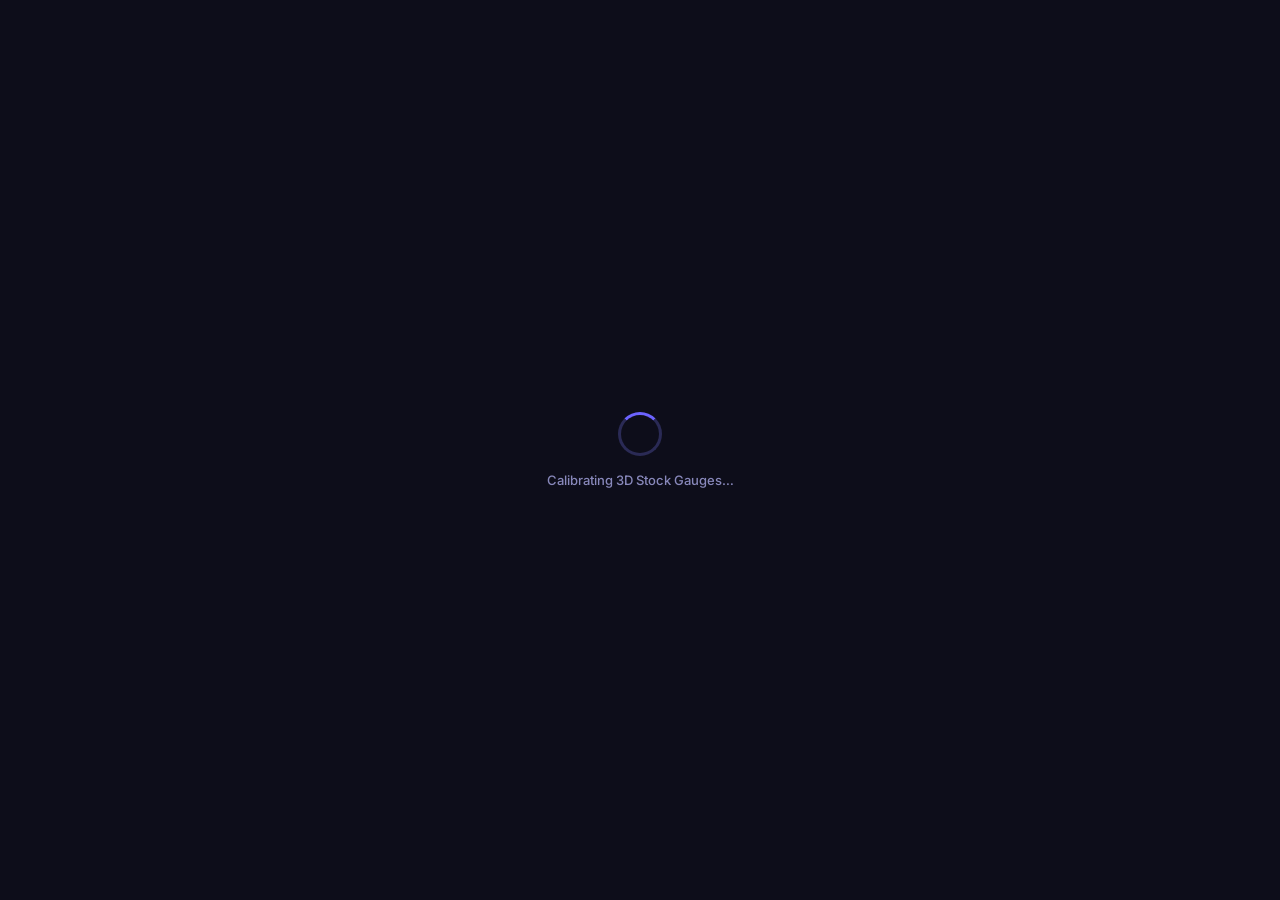
<file: docs/pages/viz/stock.html>
<!DOCTYPE html>
<html lang="en">
<head>
  <meta charset="UTF-8"/>
  <meta name="viewport" content="width=device-width,initial-scale=1.0"/>
  <title>3D Inventory Stock Gauges</title>
  <link href="https://fonts.googleapis.com/css2?family=Inter:wght@400;500;600;700&display=swap" rel="stylesheet"/>
  <link rel="stylesheet" href="../../css/style.css"/>
  <script src="../../js/vendor/three.min.js" onerror="this.onerror=null;this.src='https://cdnjs.cloudflare.com/ajax/libs/three.js/r128/three.min.js';"></script>
  <script src="../../js/vendor/OrbitControls.js" onerror="this.onerror=null;this.src='https://cdn.jsdelivr.net/npm/three@0.128.0/examples/js/controls/OrbitControls.js';"></script>
  <script src="../../js/sales-data.js"></script>
  <script src="../../js/shared-ui.js"></script>
  <style>
    .stock-legend {
      position: fixed;
      top: 68px;
      right: 16px;
      background: var(--tooltip-bg);
      border: 1px solid var(--border);
      border-radius: 8px;
      padding: 8px 14px;
      font-size: 11px;
      color: var(--text);
      z-index: 90;
      backdrop-filter: blur(8px);
      display: flex;
      flex-direction: column;
      gap: 4px;
    }
    .badge-dot {
      display: inline-block;
      width: 8px; height: 8px;
      border-radius: 50%;
      margin-right: 6px;
    }
    .dot-green { background: #43e97b; box-shadow: 0 0 6px #43e97b; }
    .dot-yellow { background: #ffd166; box-shadow: 0 0 6px #ffd166; }
    .dot-red { background: #ff6584; box-shadow: 0 0 6px #ff6584; }
  </style>
</head>
<body>
<div id="loading"><div class="spinner"></div><div class="loading-text">Calibrating 3D Stock Gauges…</div></div>
<div id="tooltip"></div>

<nav id="topbar">
  <span class="logo" id="stock-title">📦 3D Inventory & Stock Gauges</span>
  <button id="mode-toggle" onclick="toggleMode()" style="margin-left:auto">
    <span class="icon" id="mode-icon">🌙</span>
    <span id="mode-label">Dark</span>
  </button>
</nav>

<div class="stock-legend">
  <div><span class="badge-dot dot-green"></span>Optimal (&gt; 8,000 units)</div>
  <div><span class="badge-dot dot-yellow"></span>Moderate (3k - 8k units)</div>
  <div><span class="badge-dot dot-red"></span>Critical (&lt; 3,000 units)</div>
</div>

<div id="canvas-container"></div>
<div id="info-panel">
  <strong>🖱 Drag</strong> orbit &nbsp;|&nbsp; <strong>Hover</strong> cylinder to review inventory status
</div>
<div id="count-badge">0 Products</div>

<script>
  const CAT   = getURLParam('cat') || '';
  const BRAND = getURLParam('brand') || '';

  if (CAT) {
    document.getElementById('stock-title').textContent = `📦 ${CAT} - Stock Health`;
  }

  let scene, camera, renderer, controls, raycaster, mouse;
  let gauges = [];
  let hoveredGauge = null;

  function init() {
    const container = document.getElementById('canvas-container');
    const w = container.clientWidth;
    const h = container.clientHeight;

    scene = new THREE.Scene();
    scene.background = new THREE.Color(0x0d0d1a);
    scene.fog = new THREE.FogExp2(0x0d0d1a, 0.035);

    camera = new THREE.PerspectiveCamera(50, w / h, 0.1, 100);
    camera.position.set(0, 9, 15);

    renderer = new THREE.WebGLRenderer({ antialias: true, alpha: true });
    renderer.setPixelRatio(Math.min(window.devicePixelRatio, 2));
    renderer.setSize(w, h);
    renderer.shadowMap.enabled = true;
    container.appendChild(renderer.domElement);

    controls = new THREE.OrbitControls(camera, renderer.domElement);
    controls.enableDamping = true;
    controls.dampingFactor = 0.07;
    controls.autoRotate = true;
    controls.autoRotateSpeed = 0.5;

    // Lighting
    scene.add(new THREE.AmbientLight(0xffffff, 0.6));
    const dir = new THREE.DirectionalLight(0xffffff, 1.3);
    dir.position.set(10, 20, 10);
    dir.castShadow = true;
    scene.add(dir);

    const rim = new THREE.PointLight(0x43e97b, 1.5, 30);
    rim.position.set(0, 5, 0);
    scene.add(rim);

    // Floor
    const floor = new THREE.Mesh(
      new THREE.PlaneGeometry(60, 60),
      new THREE.MeshStandardMaterial({ color: 0x090918, roughness: 0.9 })
    );
    floor.rotation.x = -Math.PI / 2;
    floor.receiveShadow = true;
    scene.add(floor);

    const grid = new THREE.GridHelper(50, 50, 0x2a2a55, 0x151530);
    grid.position.y = 0.01;
    scene.add(grid);

    raycaster = new THREE.Raycaster();
    mouse = new THREE.Vector2(-9999, -9999);

    buildGauges();
    bindEvents();
    animate();
    setTimeout(() => document.getElementById('loading').classList.add('hidden'), 500);
  }

  function getStatusInfo(stock) {
    if (stock >= 8000) return { color: 0x43e97b, label: 'Optimal Stock', status: 'Healthy' };
    if (stock >= 3000) return { color: 0xffd166, label: 'Moderate Stock', status: 'Warning' };
    return { color: 0xff6584, label: 'Critical Stock', status: 'Reorder Now' };
  }

  function buildGauges() {
    let list = getSalesByCategory(CAT);
    if (BRAND) {
      list = list.filter(item => item.brand.toLowerCase() === BRAND.toLowerCase());
    }
    document.getElementById('count-badge').textContent = `${list.length} Products`;

    if (list.length === 0) return;

    const maxStock = Math.max(...list.map(d => d.stock));
    const maxHeight = 5.0;
    const n = list.length;
    const cols = Math.min(n, Math.ceil(Math.sqrt(n * 1.5)));
    const rows = Math.ceil(n / cols);
    const spacing = 2.6;

    list.forEach((item, i) => {
      const col = i % cols;
      const row = Math.floor(i / cols);
      const x = (col - (cols - 1) / 2) * spacing;
      const z = (row - (rows - 1) / 2) * spacing;

      const info = getStatusInfo(item.stock);
      const h = Math.max(0.4, (item.stock / maxStock) * maxHeight);

      const group = new THREE.Group();
      group.position.set(x, 0, z);

      // Base Pedestal
      const baseGeo = new THREE.CylinderGeometry(0.7, 0.75, 0.15, 32);
      const baseMat = new THREE.MeshStandardMaterial({ color: 0x1f1f3a, metalness: 0.6, roughness: 0.4 });
      const base = new THREE.Mesh(baseGeo, baseMat);
      base.position.y = 0.075;
      base.receiveShadow = true;
      group.add(base);

      // Stock Liquid Core
      const coreGeo = new THREE.CylinderGeometry(0.5, 0.5, h, 32);
      coreGeo.translate(0, h / 2, 0);
      const coreMat = new THREE.MeshStandardMaterial({
        color: info.color,
        roughness: 0.2,
        metalness: 0.3,
        emissive: new THREE.Color(info.color).multiplyScalar(0.4)
      });
      const core = new THREE.Mesh(coreGeo, coreMat);
      core.position.y = 0.15;
      core.castShadow = true;
      group.add(core);

      // Outer Transparent Glass Shield
      const glassGeo = new THREE.CylinderGeometry(0.58, 0.58, maxHeight + 0.2, 32, 1, true);
      glassGeo.translate(0, (maxHeight + 0.2) / 2, 0);
      const glassMat = new THREE.MeshStandardMaterial({
        color: 0x6677aa,
        roughness: 0.1,
        metalness: 0.8,
        transparent: true,
        opacity: 0.2,
        side: THREE.DoubleSide
      });
      const glass = new THREE.Mesh(glassGeo, glassMat);
      glass.position.y = 0.15;
      group.add(glass);

      // Floating short label
      const shortName = item.name.length > 13 ? item.name.substring(0, 11) + '…' : item.name;
      const sprite = makeTextSprite(`${shortName} (${item.stock.toLocaleString()})`, {
        size: 80, width: 2.4, height: 0.45, color: '#ffffff', bg: 'rgba(15,15,35,0.85)'
      });
      sprite.position.set(0, maxHeight + 1.1, 0);
      group.add(sprite);

      group.userData = {
        item: item,
        info: info,
        coreMesh: core,
        origColor: info.color
      };

      scene.add(group);
      gauges.push(core);
    });
  }

  function bindEvents() {
    window.addEventListener('resize', () => {
      const c = document.getElementById('canvas-container');
      camera.aspect = c.clientWidth / c.clientHeight;
      camera.updateProjectionMatrix();
      renderer.setSize(c.clientWidth, c.clientHeight);
    });

    const dom = renderer.domElement;
    dom.addEventListener('mousemove', e => {
      const rect = dom.getBoundingClientRect();
      mouse.x = ((e.clientX - rect.left) / rect.width) * 2 - 1;
      mouse.y = -((e.clientY - rect.top) / rect.height) * 2 + 1;

      if (hoveredGauge) {
        const item = hoveredGauge.parent.userData.item;
        const info = hoveredGauge.parent.userData.info;
        const html = `
          <div class="tt-name">${item.name}</div>
          <div class="tt-row"><span class="tt-label">Brand</span><span class="tt-value">${item.brand}</span></div>
          <div class="tt-row"><span class="tt-label">Category</span><span class="tt-value">${item.category}</span></div>
          <div class="tt-row"><span class="tt-label">Stock Status</span><span class="tt-value" style="color:#${info.color.toString(16)}">${info.status}</span></div>
          <div class="tt-row"><span class="tt-label">Units Left</span><span class="tt-value">${item.stock.toLocaleString()} units</span></div>
          <div class="tt-price">${info.label}</div>
        `;
        showTooltip(html, e.clientX, e.clientY);
      }
    });

    dom.addEventListener('mouseleave', () => {
      mouse.set(-9999, -9999);
      hideTooltip();
    });
  }

  function animate() {
    requestAnimationFrame(animate);

    raycaster.setFromCamera(mouse, camera);
    const hits = raycaster.intersectObjects(gauges);

    if (hits.length > 0) {
      const target = hits[0].object;
      if (hoveredGauge !== target) {
        if (hoveredGauge) unhighlight(hoveredGauge);
        hoveredGauge = target;
        highlight(hoveredGauge);
      }
    } else {
      if (hoveredGauge) {
        unhighlight(hoveredGauge);
        hoveredGauge = null;
        hideTooltip();
      }
    }

    controls.update();
    renderer.render(scene, camera);
  }

  function highlight(mesh) {
    mesh.material.emissiveIntensity = 0.9;
    mesh.parent.scale.set(1.1, 1.05, 1.1);
    document.body.style.cursor = 'pointer';
  }

  function unhighlight(mesh) {
    mesh.material.emissiveIntensity = 0.4;
    mesh.parent.scale.set(1, 1, 1);
    document.body.style.cursor = 'default';
  }

  window.addEventListener('DOMContentLoaded', init);
</script>
</body>
</html>
</file>
<file: docs/css/style.css>
/* =====================================================
   3D Products Dashboard — Global Styles
   Supports: Dark / Light mode, responsive layout
   ===================================================== */

:root {
  --bg: #0d0d1a;
  --bg2: #12122a;
  --surface: #1a1a35;
  --border: #2a2a55;
  --text: #e8e8ff;
  --text-muted: #8888bb;
  --accent: #6c63ff;
  --accent2: #ff6584;
  --accent3: #43e97b;
  --card: #1e1e40;
  --shadow: rgba(108,99,255,0.25);
  --tooltip-bg: rgba(20,20,50,0.97);
  --nav-height: 56px;
  --transition: 0.3s cubic-bezier(.4,0,.2,1);
}

body.light-mode {
  --bg: #f0f2ff;
  --bg2: #e8eaff;
  --surface: #ffffff;
  --border: #d0d4ff;
  --text: #1a1a3a;
  --text-muted: #555588;
  --accent: #5a52e8;
  --accent2: #e04060;
  --accent3: #2db866;
  --card: #ffffff;
  --shadow: rgba(90,82,232,0.18);
  --tooltip-bg: rgba(255,255,255,0.98);
}

* { margin: 0; padding: 0; box-sizing: border-box; }

html, body {
  width: 100%; height: 100%;
  font-family: 'Inter', 'Segoe UI', sans-serif;
  background: var(--bg);
  color: var(--text);
  overflow: hidden;
  transition: background var(--transition), color var(--transition);
}

/* ── Top Navigation Bar ── */
#topbar {
  position: fixed; top: 0; left: 0; right: 0;
  height: var(--nav-height);
  background: var(--bg2);
  border-bottom: 1px solid var(--border);
  display: flex; align-items: center;
  padding: 0 16px;
  gap: 8px;
  z-index: 100;
  backdrop-filter: blur(12px);
  -webkit-backdrop-filter: blur(12px);
  box-shadow: 0 2px 20px var(--shadow);
}

#topbar .logo {
  font-size: 15px; font-weight: 700;
  color: var(--accent);
  letter-spacing: 0.5px;
  margin-right: 12px;
  white-space: nowrap;
}

/* Category Nav Pills */
.cat-pill {
  padding: 6px 14px;
  border-radius: 20px;
  border: 1px solid var(--border);
  background: transparent;
  color: var(--text-muted);
  font-size: 12px; font-weight: 600;
  cursor: pointer;
  transition: all var(--transition);
  white-space: nowrap;
  letter-spacing: 0.3px;
}
.cat-pill:hover { border-color: var(--accent); color: var(--accent); background: rgba(108,99,255,0.08); }
.cat-pill.active { background: var(--accent); color: #fff; border-color: var(--accent); box-shadow: 0 0 12px var(--shadow); }

/* Mode Toggle */
#mode-toggle {
  margin-left: auto;
  background: var(--surface);
  border: 1px solid var(--border);
  border-radius: 22px;
  padding: 6px 14px 6px 10px;
  display: flex; align-items: center; gap: 7px;
  cursor: pointer;
  font-size: 12px; font-weight: 600;
  color: var(--text);
  transition: all var(--transition);
  white-space: nowrap;
}
#mode-toggle:hover { border-color: var(--accent); background: var(--card); }
#mode-toggle .icon { font-size: 16px; transition: transform 0.4s; }
#mode-toggle:hover .icon { transform: rotate(20deg); }

/* ── 3D Canvas Container ── */
#canvas-container {
  position: fixed;
  top: var(--nav-height); left: 0; right: 0; bottom: 0;
}
#canvas-container canvas { display: block; width: 100% !important; height: 100% !important; }

/* ── Loading Overlay ── */
#loading {
  position: fixed; inset: 0;
  background: var(--bg);
  display: flex; flex-direction: column;
  align-items: center; justify-content: center;
  gap: 16px;
  z-index: 999;
  transition: opacity 0.5s;
}
#loading.hidden { opacity: 0; pointer-events: none; }
.spinner {
  width: 44px; height: 44px;
  border: 3px solid var(--border);
  border-top-color: var(--accent);
  border-radius: 50%;
  animation: spin 0.8s linear infinite;
}
@keyframes spin { to { transform: rotate(360deg); } }
.loading-text { font-size: 13px; color: var(--text-muted); font-weight: 500; }

/* ── Tooltip ── */
#tooltip {
  position: fixed;
  background: var(--tooltip-bg);
  border: 1px solid var(--border);
  border-radius: 12px;
  padding: 12px 16px;
  pointer-events: none;
  z-index: 200;
  max-width: 240px;
  box-shadow: 0 8px 32px rgba(0,0,0,0.4);
  opacity: 0;
  transform: translateY(6px) scale(0.96);
  transition: opacity 0.18s, transform 0.18s;
  backdrop-filter: blur(8px);
}
#tooltip.visible { opacity: 1; transform: translateY(0) scale(1); }

.tt-name {
  font-size: 14px; font-weight: 700;
  color: var(--accent);
  margin-bottom: 6px;
  border-bottom: 1px solid var(--border);
  padding-bottom: 6px;
}
.tt-row {
  display: flex; justify-content: space-between; gap: 12px;
  font-size: 11px; margin-top: 4px;
}
.tt-label { color: var(--text-muted); }
.tt-value { color: var(--text); font-weight: 600; text-align: right; }
.tt-price {
  font-size: 13px; font-weight: 700;
  color: var(--accent3);
  margin-top: 8px;
  border-top: 1px solid var(--border);
  padding-top: 6px;
}

/* ── Info Panel (bottom-left) ── */
#info-panel {
  position: fixed;
  bottom: 16px; left: 16px;
  background: var(--tooltip-bg);
  border: 1px solid var(--border);
  border-radius: 10px;
  padding: 10px 14px;
  font-size: 11px;
  color: var(--text-muted);
  z-index: 150;
  backdrop-filter: blur(8px);
  line-height: 1.8;
}
#info-panel strong { color: var(--accent); }

/* ── Count Badge ── */
#count-badge {
  position: fixed;
  bottom: 16px; right: 16px;
  background: var(--accent);
  color: #fff;
  border-radius: 20px;
  padding: 7px 16px;
  font-size: 12px;
  font-weight: 700;
  z-index: 150;
  box-shadow: 0 4px 16px var(--shadow);
}

/* ── Product Name Labels (CSS3D) ── */
.label3d {
  font-family: 'Inter', sans-serif;
  font-size: 13px;
  font-weight: 700;
  color: var(--text);
  background: var(--tooltip-bg);
  border: 1px solid var(--border);
  border-radius: 6px;
  padding: 3px 8px;
  white-space: nowrap;
  pointer-events: none;
  opacity: 0.9;
}

/* Scrollbar */
::-webkit-scrollbar { width: 4px; }
::-webkit-scrollbar-track { background: var(--bg); }
::-webkit-scrollbar-thumb { background: var(--border); border-radius: 4px; }
</file>
